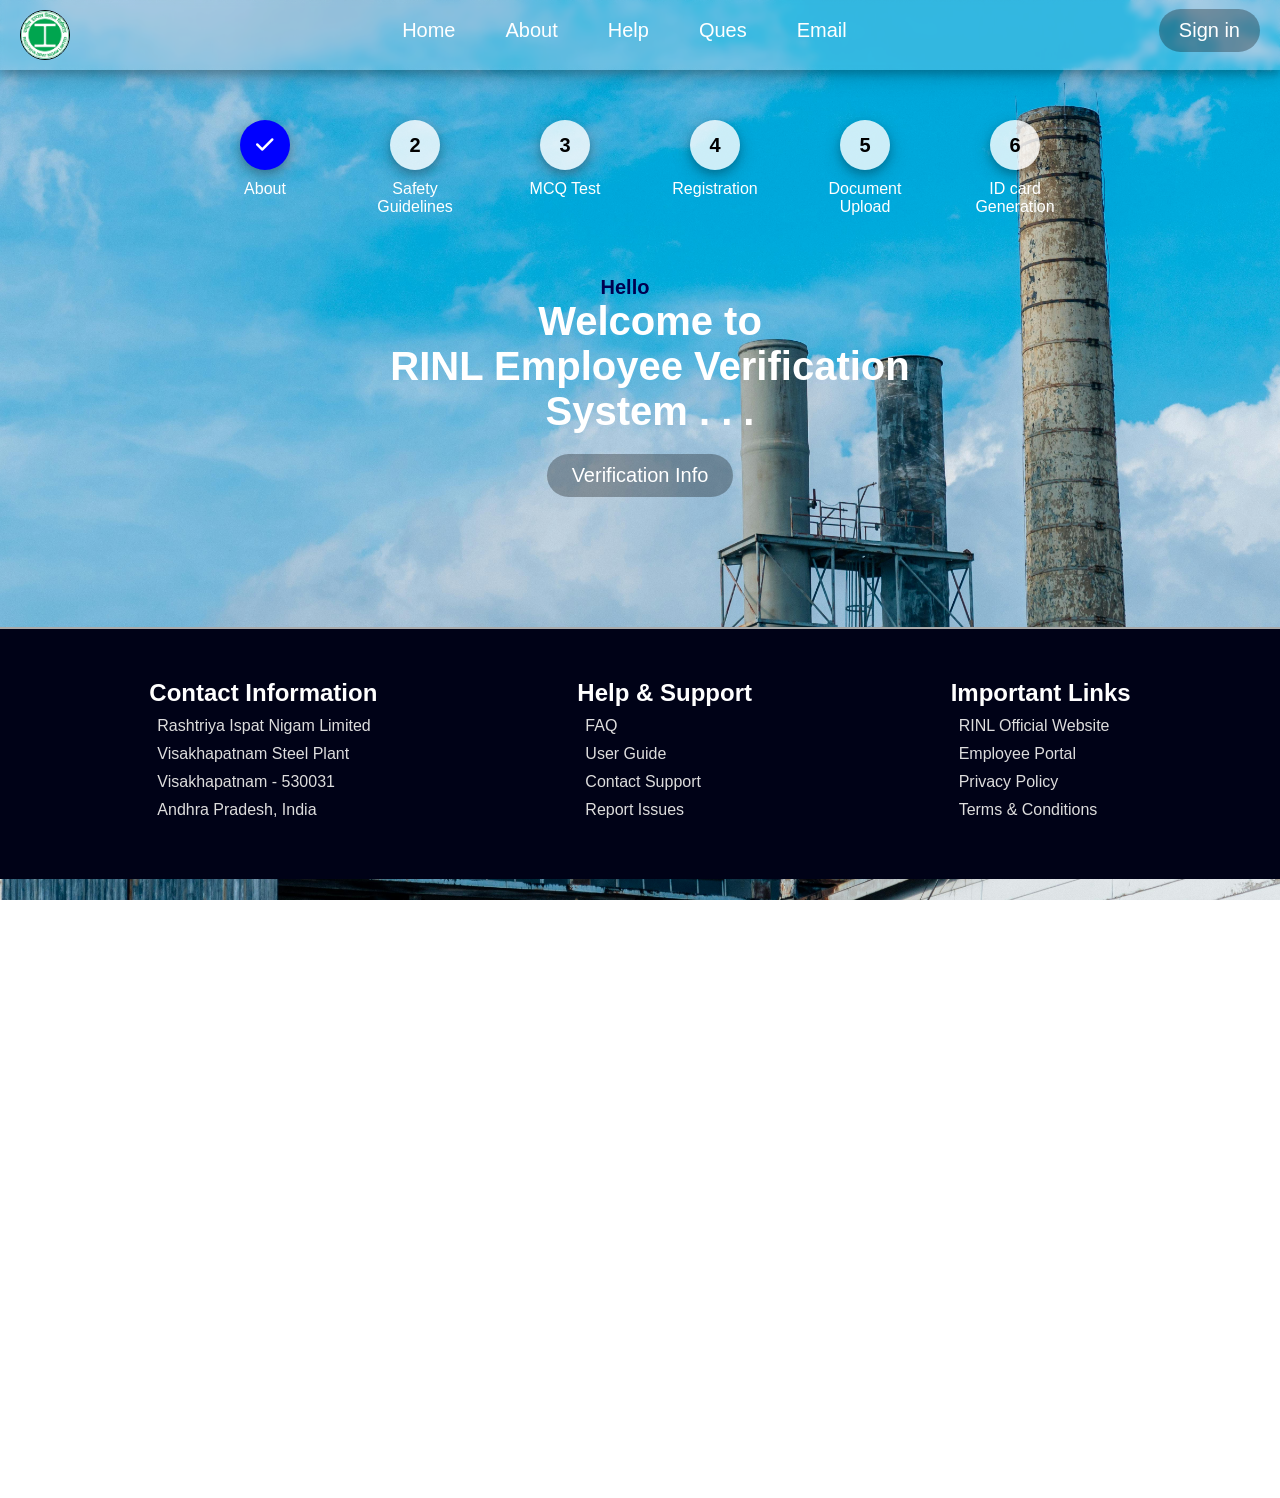
<file: index.html>
<!DOCTYPE html>
<html lang="en">
<head>
    <meta charset="UTF-8">
    <meta name="viewport" content="width=device-width, initial-scale=1.0">
    <title>Document</title>
    <link rel="stylesheet" href="sec1.css">
    <link rel="stylesheet" href="https://cdnjs.cloudflare.com/ajax/libs/font-awesome/6.7.2/css/all.min.css" integrity="sha512-Evv84Mr4kqVGRNSgIGL/F/aIDqQb7xQ2vcrdIwxfjThSH8CSR7PBEakCr51Ck+w+/U6swU2Im1vVX0SVk9ABhg==" crossorigin="anonymous" referrerpolicy="no-referrer" />
</head>
<body>
    
        <header>
            <div class="container_1">
                <div class="logo">
                    <img src="rinlproject.png" alt="">
                    <p> RINL Employee Verification Portal </p>
                </div>
                <div class="menu-button" onclick="togglemenu()">☰</div>
                <div class="sec" id="navlinks">
                    <a href="sec1.html">Home</a>
                    <a href="#">About</a>
                    <a href="#">Help</a>
                    <a href="#">Ques</a>
                    <a href="#">Email</a>
                </div>
                <div class="signin">
                    <button><a href="#">Sign in</a></button>
                </div>
            </div>

           </header>

            <section>
                <sec class="ball">
                    <sec1 class="ball1">
                        <div class="circle circle1"><i class="fa-solid fa-check"></i></div>
                        <p>About</p>
                    </sec1>
                    <sec2 class="ball1">
                        <div class="circle">2</div>
                        <p>Safety Guidelines</p>
                    </sec2>
                    <sec3 class="ball1">
                        <div class="circle">3</div>
                        <p>MCQ Test</p>
                    </sec3>
                    <sec4 class="ball1">
                        <div class="circle">4</div>
                        <p>Registration</p>
                    </sec4>
                    <sec5 class="ball1">
                        <div class="circle">5</div>
                        <p>Document Upload</p>
                    </sec5>
                    <sec6 class="ball1">
                        <div class="circle">6</div>
                        <p>ID card Generation</p>
                    </sec6>
                </sec>
                <p class="keyword"> Hello </p>
                <h2 class="main-heading">Welcome to <br> RINL Employee Verification <br> System . . .</h2>
                <button class="showbtn" id="showBtn" onclick="showWhiteBox()">Verification Info</button>

                <div class="white-box">
                    
                    <div class="heading">
                        <p> Welcome to RINL Employee Verification System </p>
                    </div>
                    
                    
                    <div class="sec1">
                        <div class="secc1">
                            <h2>Purpose of Verification</h2>
                            <p>This verification system ensures that all new trainees and employees at RINL meet the necessary <br> requirements and have provided authentic documentation before gaining access to our facilities in <br> Visakhapatnam Steel Plant</p>
                            <h2> Verification Process Steps </h2>
                            <ol>
                                <li>Review the safety guidelines for the RINL STEEL PLANT</li>
                                <li>Pass a short MCQ test to confirm ur understanding</li>
                                <li>Fill in ur personal details accurately</li>
                                <li>Upload all verified documents for veriication</li>
                                <li>Generate your temporary ID card upon succesful verfication</li>
                            </ol>
                        </div>
                        <div class="secc2">
                            <img src="LMB_DRI_7642.jpg" alt="">
                        </div>
                    </div>
                    <div class="sec2">
                        <div class="secc1">
                            <h2>Document Requirements</h2>
                            <ul>
                                <li>Aadhar Card (PDF or JPEG format, max 2MB)</li>
                                <li>PAN Card (PDF or JPEG format, max 2MB)</li>
                                <li>Resume (PDF format, max 5MB)</li>
                                <li>Education Certificates (PDF format, multiple files allowed, max 10MB total)</li>
                                <li>Recent passport-sized photograph (JPEG format, max 1MB)</li>
                            </ul>
                        </div>
                        <div class="secc2">
                            <h2>Important notes</h2>
                            <ul>
                                <li>All fields in the form are mandatory</li>
                                <li>Ensure all documents are clearly legible</li>
                                <li>Your details will be verified against official records</li>
                                <li>The verification process takes 24-48 hours</li>
                                <li>For assistance, contact HR at 0891-2700000</li>
                            </ul>
                        </div>
                    </div>

                    <a href="sec2.html"><button> Proceed to Safety Guidelines </button></a>
                </div>
                
            </section>

            <footer class="rinl-footer">
                    <div class="footer-section">
                       <h2>Contact Information</h2>
                       <a href="#"> Rashtriya Ispat Nigam Limited</a>
                       <a href="#"> Visakhapatnam Steel Plant</a>
                       <a href="#"> Visakhapatnam - 530031</a>
                       <a href="#"> Andhra Pradesh, India</a>
                    </div>

                    <div class="footer-section">
                       <h2> Help & Support</h2>
                       <a href="#"> FAQ </a>
                       <a href="#"> User Guide</a>
                       <a href="#"> Contact Support </a>
                       <a href="#"> Report Issues</a>
                    </div>

                    <div class="footer-section">
                       <h2> Important Links </h2>
                       <a href="#"> RINL Official Website </a>
                       <a href="#"> Employee Portal </a>
                       <a href="#"> Privacy Policy </a>
                       <a href="#"> Terms & Conditions</a>
                    </div>
            </footer>

    

    <script src="sec1.js" ></script>
</body>
</html>
</file>
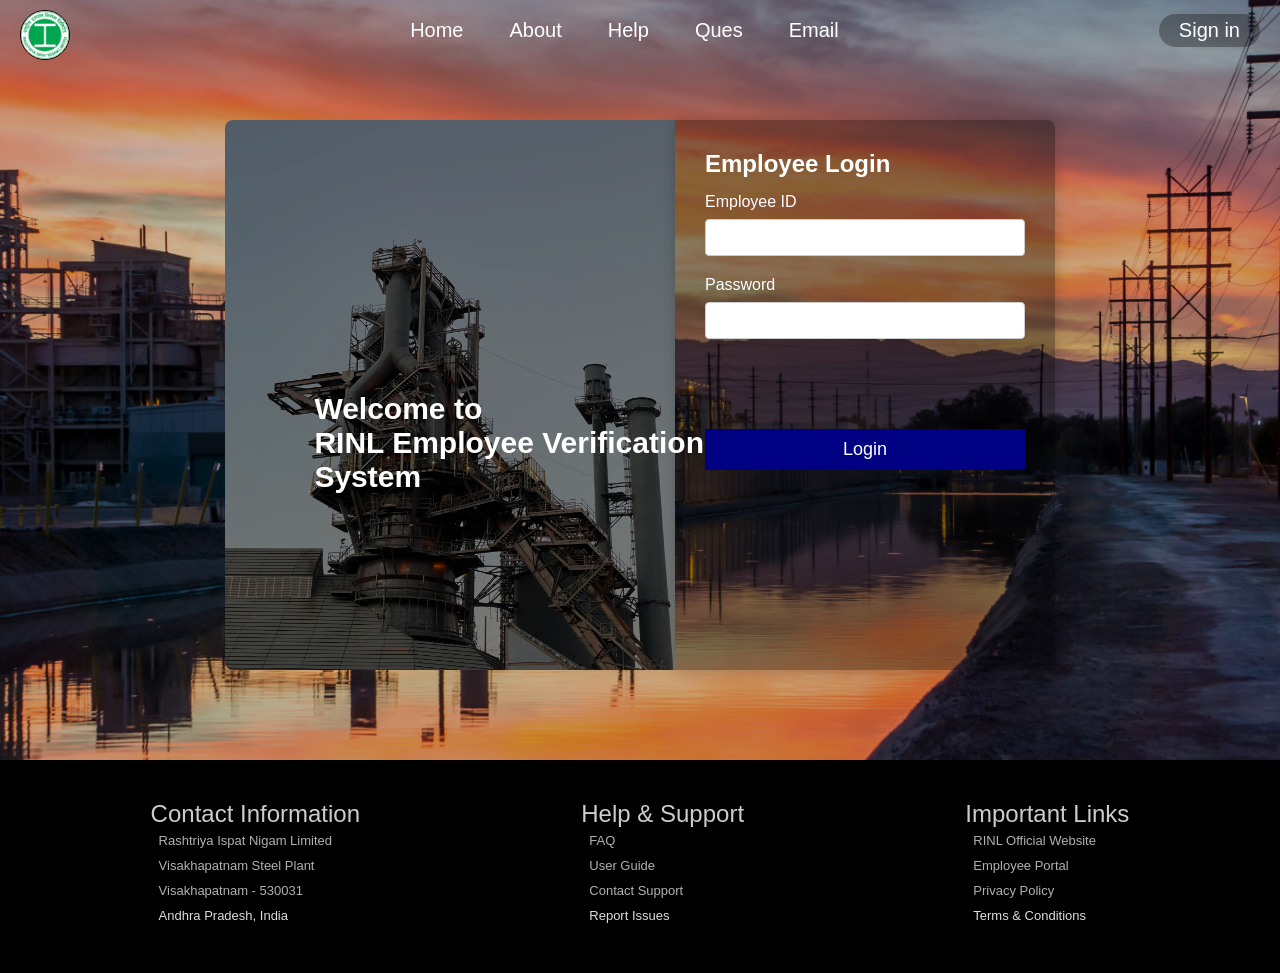
<file: login2.html>
<!DOCTYPE html>
<html lang="en">
<head>
    <meta charset="UTF-8">
    <meta name="viewport" content="width=device-width, initial-scale=1.0">
    <title>Document</title>
    <link rel="stylesheet" href="login2.css">
    <link rel="stylesheet" href="https://cdnjs.cloudflare.com/ajax/libs/font-awesome/6.7.2/css/all.min.css" integrity="sha512-Evv84Mr4kqVGRNSgIGL/F/aIDqQb7xQ2vcrdIwxfjThSH8CSR7PBEakCr51Ck+w+/U6swU2Im1vVX0SVk9ABhg==" crossorigin="anonymous" referrerpolicy="no-referrer" />
</head>
<body>
    <div class="overlay"></div>
    
        <header>
            <div class="container_1">
                <div class="logo">
                    <img src="rinlproject.png" alt="">
                    <p> RINL Employee Verification Portal </p>
                </div>
                <div class="menu-button" onclick="togglemenu()">☰</div>
                <div class="sec" id="navlinks">
                    <a href="#">Home</a>
                    <a href="#">About</a>
                    <a href="#">Help</a>
                    <a href="#">Ques</a>
                    <a href="#">Email</a>
                </div>
                <div class="signin">
                    <button><a href="#">Sign in</a></button>
                </div>
            </div>

           </header>

            <section>
                
                <div class="white-box">
                        <p class="hello"> Welcome to <br> RINL Employee Verification <br> System </p>
                    <div class="heading">
                        <img src="pexels-israel-elizondo-fotografia-1755199571-28843333.jpg" alt="">
                        
                        <div class="login-container">
                            <h2>Employee Login</h2>
                            <form id="loginForm">
                               <label for="empId">Employee ID</label>
                               <input type="text" id="username" name="username" required>

                               <label for="password">Password</label>
                               <input type="password" id="password" name="password" required>
                               
                               <p class="error" id="error-msg">Incorrect password!</p>

                               <button class="login">Login</button>

                            </form>
                        </div>
                    </div>
                    
                    
                </div>
                
            </section>

            <footer class="rinl-footer">
                    <div class="footer-section">
                       <h2>Contact Information</h2>
                       <a href="#"> Rashtriya Ispat Nigam Limited</a>
                       <a href="#"> Visakhapatnam Steel Plant</a>
                       <a href="#"> Visakhapatnam - 530031</a>
                       <a href="#"> Andhra Pradesh, India</a>
                    </div>

                    <div class="footer-section">
                       <h2> Help & Support</h2>
                       <a href="#"> FAQ </a>
                       <a href="#"> User Guide</a>
                       <a href="#"> Contact Support </a>
                       <a href="#"> Report Issues</a>
                    </div>

                    <div class="footer-section">
                       <h2> Important Links </h2>
                       <a href="#"> RINL Official Website </a>
                       <a href="#"> Employee Portal </a>
                       <a href="#"> Privacy Policy </a>
                       <a href="#"> Terms & Conditions</a>
                    </div>
            </footer> 
<!-- <script>
    document.getElementById("adminLoginForm").addEventListener("submit", async function(e) {
    e.preventDefault();
    const username = this.username.value;
    const password = this.password.value;

    const res = await fetch("http://127.0.0.1:4000/admin/login", {
        method: "POST",
        headers: { "Content-Type": "application/json" },
        body: JSON.stringify({ username, password })
    });

    const result = await res.json();
    alert(result.message || result.error);

    if (res.ok) {
        window.location.href = "dashboard.html";
    }
});

</script> -->
    <script src="login2.js" ></script>

</body>
</html>
</file>
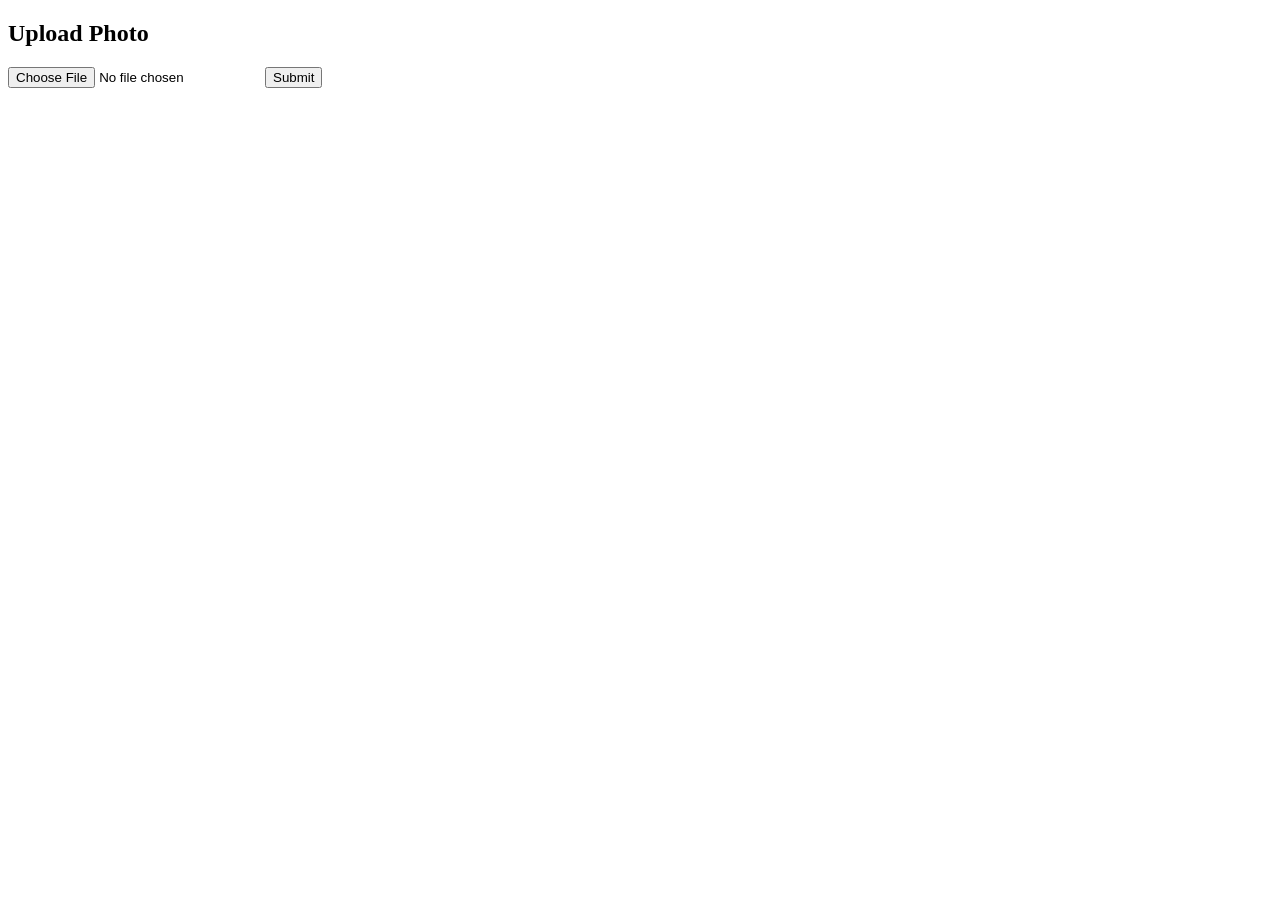
<file: pracc.html>
<!DOCTYPE html>
<html>
<head>
  <title>Upload Photo</title>
</head>
<body>
  <h2>Upload Photo</h2>
  <input type="file" id="photoInput" accept="image/*">
  <button onclick="savePhoto()">Submit</button>

  <script>
    function savePhoto() {
      const input = document.getElementById('photoInput');
      const file = input.files[0];

      if (!file) {
        alert("Please select a photo.");
        return;
      }

      const reader = new FileReader();

      reader.onload = function (e) {
        const base64Image = e.target.result;
        localStorage.setItem("uploadedPhoto", base64Image);
        window.location.href = "pracc2.html";
      };

      reader.readAsDataURL(file); // Convert to Base64
    }
  </script>
</body>
</html>
</file>
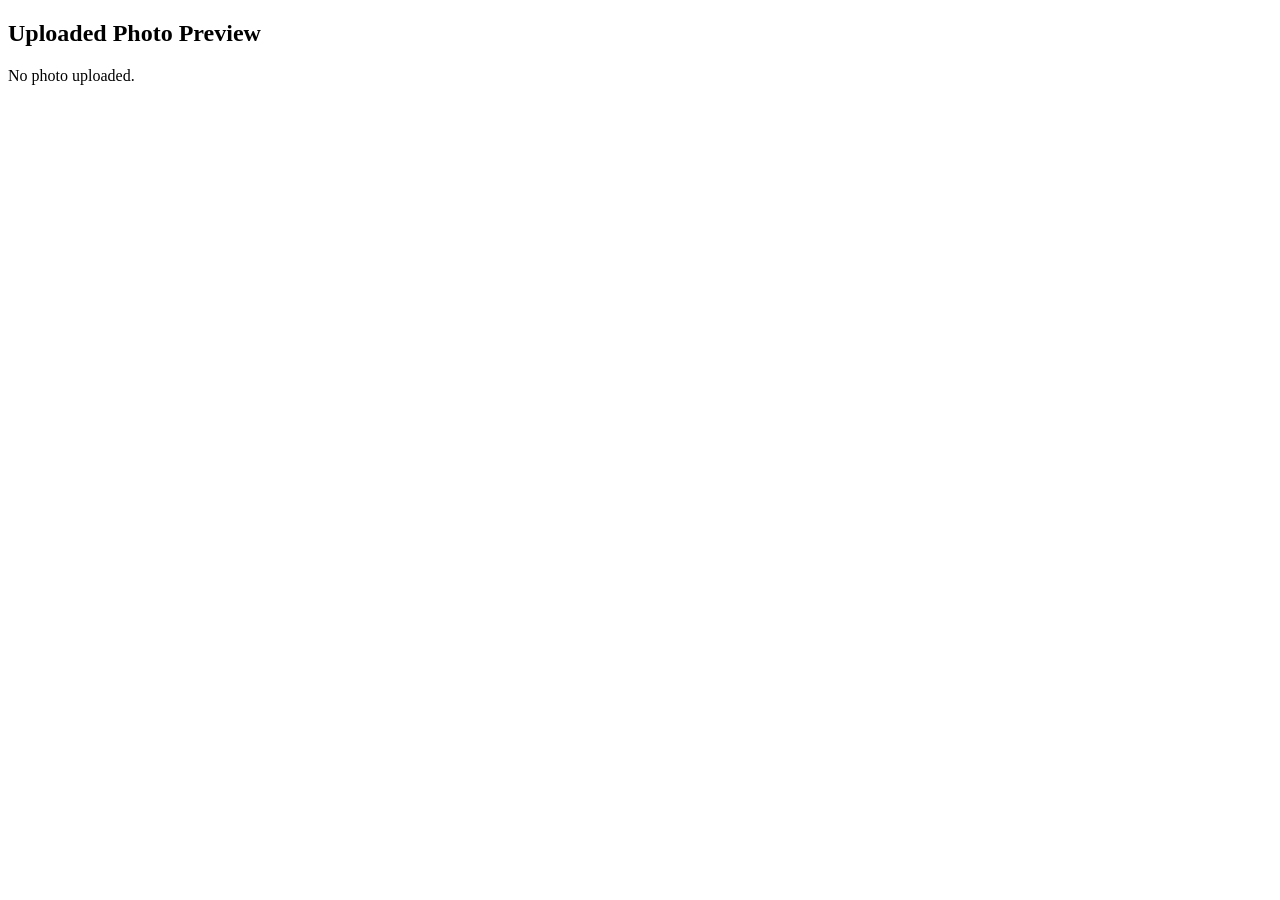
<file: pracc2.html>
<!DOCTYPE html>
<html>
<head>
  <title>Uploaded Photo</title>
</head>
<body>
  <h2>Uploaded Photo Preview</h2>
  <div id="photoContainer">
    <img id="photo" alt="Uploaded Photo" style="max-width: 100%; height: auto;">
  </div>

  <script>
    const imageData = localStorage.getItem("uploadedPhoto");

    if (imageData) {
      document.getElementById("photo").src = imageData;
    } else {
      document.getElementById("photoContainer").innerHTML = "<p>No photo uploaded.</p>";
    }
  </script>
</body>
</html>
</file>
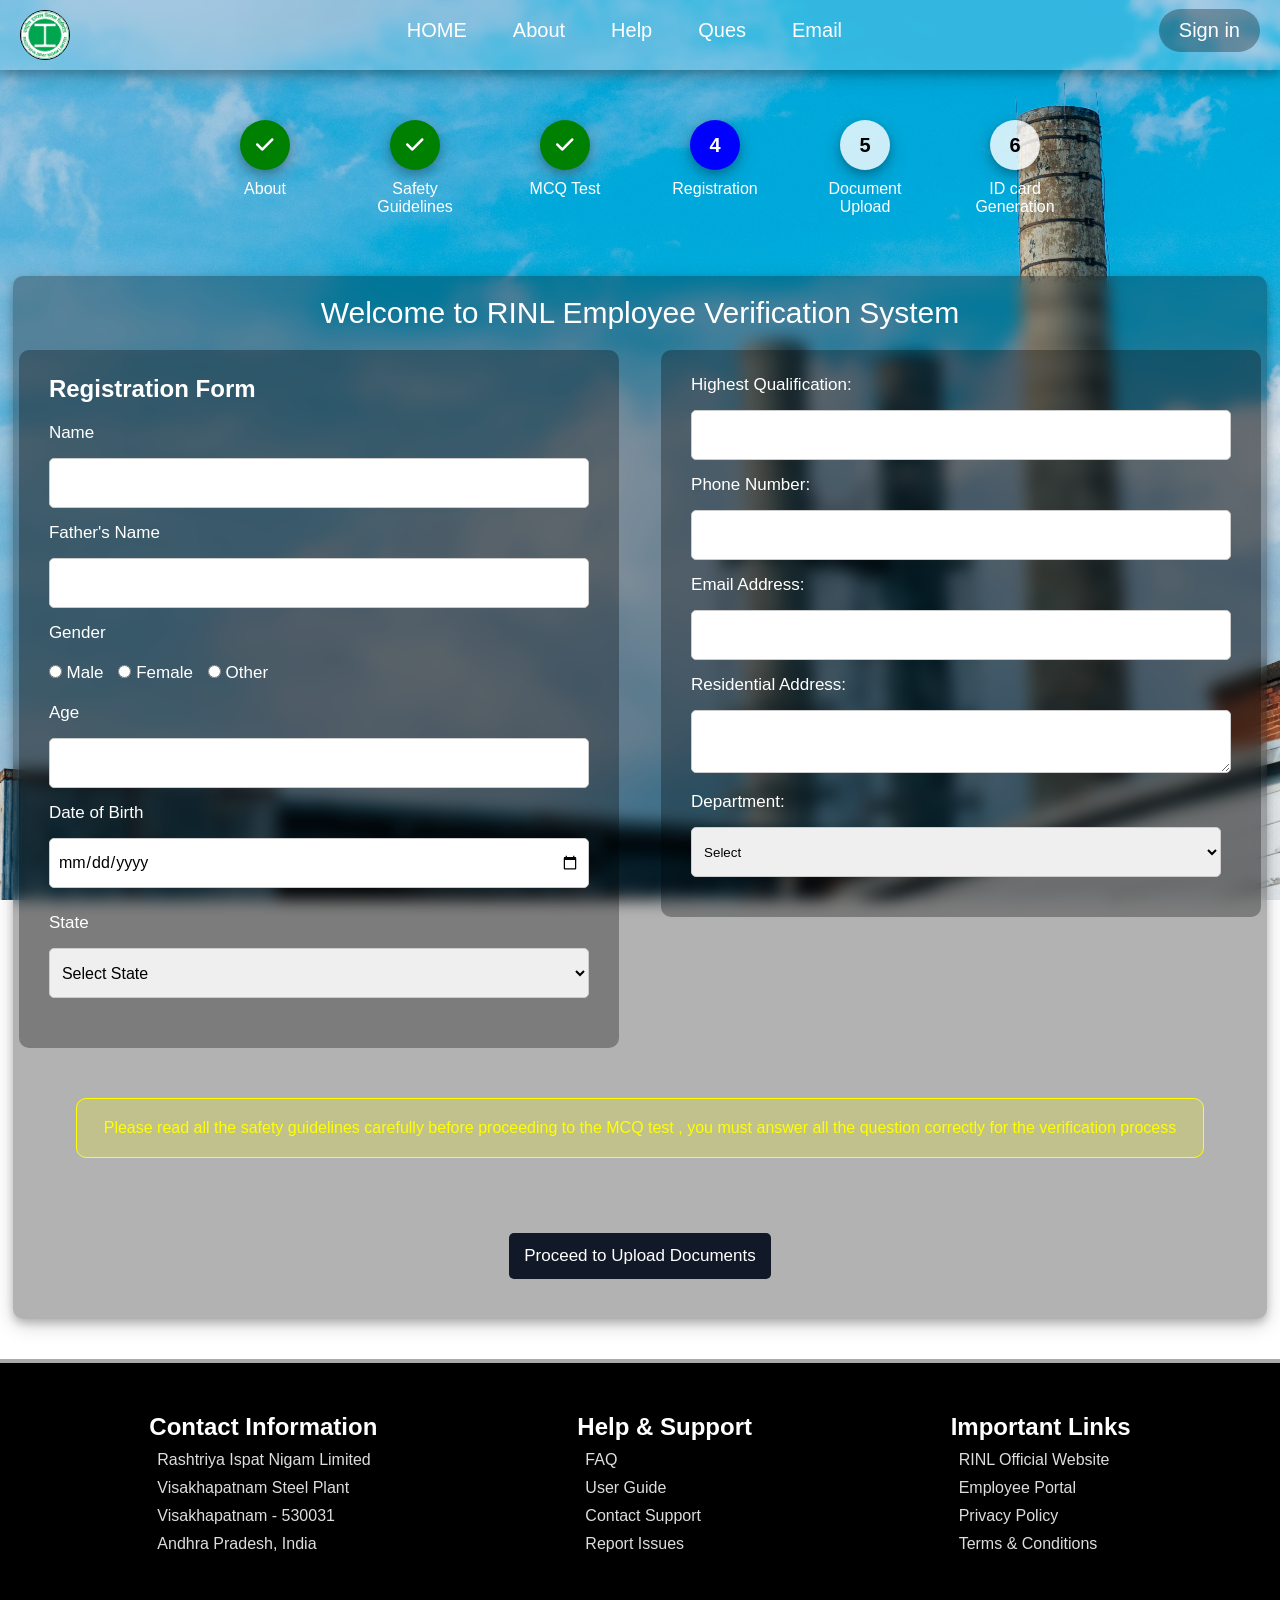
<file: sce4.html>
<!DOCTYPE html>
<html lang="en">
<head>
    <meta charset="UTF-8">
    <meta name="viewport" content="width=device-width, initial-scale=1.0">
    <title>Document</title>
    <link rel="stylesheet" href="sce4.css">
    <link rel="stylesheet" href="https://cdnjs.cloudflare.com/ajax/libs/font-awesome/6.7.2/css/all.min.css" integrity="sha512-Evv84Mr4kqVGRNSgIGL/F/aIDqQb7xQ2vcrdIwxfjThSH8CSR7PBEakCr51Ck+w+/U6swU2Im1vVX0SVk9ABhg==" crossorigin="anonymous" referrerpolicy="no-referrer" />
</head>
<body>
    <header>
        <div class="container_1">
            <div class="logo">
                <img src="rinlproject.png" alt="">
                <p> RINL Employee Verification Portal </p>
            </div>
            <div class="menu-button" onclick="togglemenu()">☰</div>
            <div class="sec" id="navlinks">
                <a href="sec1.html">HOME</a>
                <a href="#">About</a>
                <a href="#">Help</a>
                <a href="#">Ques</a>
                <a href="#">Email</a>
            </div>
            <div class="signin">
                    <button><a href="#">Sign in</a></button>
            </div>
        </div>
    </header>

    <section>
        <sec class="ball">
                    <sec1 class="ball1">
                        <div class="circle c1"><i class="fa-solid fa-check"></i></div>
                        <p>About</p>
                    </sec1>
                    <sec2 class="ball1">
                        <div class="circle c2"><i class="fa-solid fa-check"></i></div>
                        <p>Safety Guidelines</p>
                    </sec2>
                    <sec3 class="ball1">
                        <div class="circle c3"><i class="fa-solid fa-check"></i></div>
                        <p>MCQ Test</p>
                    </sec3>
                    <sec4 class="ball1">
                        <div class="circle c4">4</div>
                        <p>Registration</p>
                    </sec4>
                    <sec5 class="ball1">
                        <div class="circle">5</div>
                        <p>Document Upload</p>
                    </sec5>
                    <sec6 class="ball1">
                        <div class="circle">6</div>
                        <p>ID card Generation</p>
                    </sec6>
                </sec>

        <div class="white-box">
            
            <div class="heading">
                <p> Welcome to RINL Employee Verification System </p>
            </div>
              
            <div class="main">
                <div class="sec1">
                    <div class="form-container">
                          <h2>Registration Form</h2>
        
                                <form>
                                    <div class="form-group">
                                        <label for="name">Name</label>
                                        <input type="text" id="name" name="name">
                                    </div>

                                    <div class="form-group">
                                        <label for="father-name">Father's Name</label>
                                        <input type="text" id="father-name" name="father-name">
                                    </div>

                                    <div class="form-group">
                                        <label>Gender</label>
                                        <div class="gender-options">
                                        <label><input type="radio" name="gender" value="male"> Male</label>
                                        <label><input type="radio" name="gender" value="female"> Female</label>
                                        <label><input type="radio" name="gender" value="other"> Other</label>
                                        </div>
                                    </div>

                                    <div class="form-group">
                                        <label for="age">Age</label>
                                        <input type="number" id="age" name="age">
                                    </div>

                                    <div class="form-group">
                                        <label for="dob">Date of Birth</label>
                                        <input type="date" class="dob" id="dob" name="dob">
                                    </div>

                                    <div class="form-group">
                                        <label for="state">State</label>
                                        <select id="state" class="state" name="state">
                                        <option value="">Select State</option>
                                        <option value="Andhra Pradesh">Andhra Pradesh</option>
                                        <option value="Karnataka">Karnataka</option>
                                        <option value="Tamil Nadu">Tamil Nadu</option>
                                        <option value="Maharashtra">Maharashtra</option>
                                        <option value="Delhi">Delhi</option>
                                        </select>
                                    </div>
                                </form>
                    </div>
                </div>
                <div class="sec2">
                        <div class="form-container">
                           
                            <form>
                                <div class="form-row">
                                    <label for="qualification">Highest Qualification:</label>
                                    <input type="text" id="qualification" name="qualification">
                                </div>

                                <div class="form-row">
                                    <label for="phone">Phone Number:</label>
                                    <input type="tel" id="phone" name="phone">
                                </div>

                                <div class="form-row">
                                    <label for="email">Email Address:</label>
                                    <input type="email" id="email" name="email">
                                </div>

                                <div class="form-row">
                                    <label for="address">Residential Address:</label>
                                    <textarea id="address" name="address" rows="3"></textarea>
                                </div>

                                <div class="form-row dept ">
                                    <label for="department">Department:</label>
                                    <select id="department" name="department">
                                    <option value="">Select</option>
                                    <option value="CSE">Computer Science</option>
                                    <option value="ECE">Electronics</option>
                                    <option value="ME">Mechanical</option>
                                    <option value="CE">Civil</option>
                                    </select>
                                </div>
                            </form>
                        </div>
                </div>
            </div>

            <div class="foot"> Please read all the safety guidelines carefully before proceeding to the MCQ test , you must answer all the question correctly for the verification process </div>

            <a href="#" id="proceedBtn"><button type="button">Proceed to Upload Documents</button></a>

            

        </div>
        
    </section>

           <footer class="rinl-footer">
                    <div class="footer-section">
                       <h2>Contact Information</h2>
                       <a href="#"> Rashtriya Ispat Nigam Limited</a>
                       <a href="#"> Visakhapatnam Steel Plant</a>
                       <a href="#"> Visakhapatnam - 530031</a>
                       <a href="#"> Andhra Pradesh, India</a>
                    </div>

                    <div class="footer-section">
                       <h2> Help & Support</h2>
                       <a href="#"> FAQ </a>
                       <a href="#"> User Guide</a>
                       <a href="#"> Contact Support </a>
                       <a href="#"> Report Issues</a>
                    </div>

                    <div class="footer-section">
                       <h2> Important Links </h2>
                       <a href="#"> RINL Official Website </a>
                       <a href="#"> Employee Portal </a>
                       <a href="#"> Privacy Policy </a>
                       <a href="#"> Terms & Conditions</a>
                    </div>
            </footer>
    <script src="sec4.js"></script>
</body>
</html>
</file>
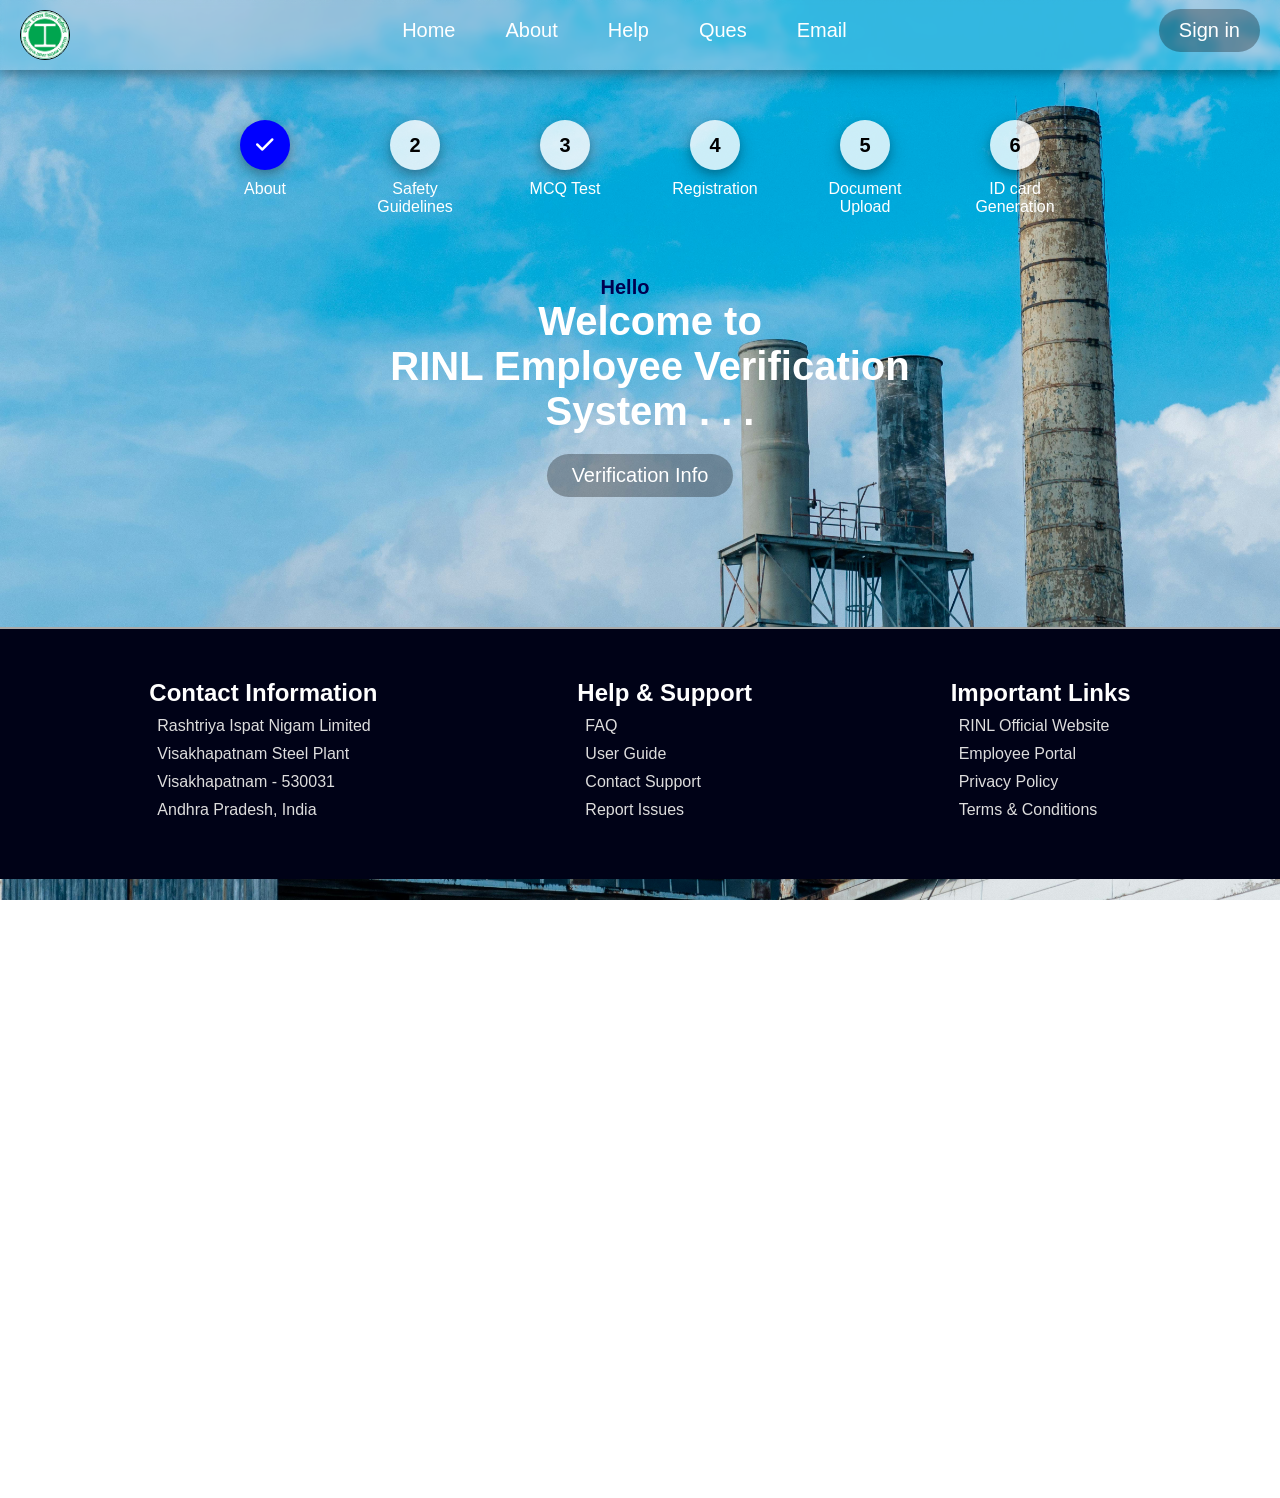
<file: sec1.html>
<!DOCTYPE html>
<html lang="en">
<head>
    <meta charset="UTF-8">
    <meta name="viewport" content="width=device-width, initial-scale=1.0">
    <title>Document</title>
    <link rel="stylesheet" href="sec1.css">
    <link rel="stylesheet" href="https://cdnjs.cloudflare.com/ajax/libs/font-awesome/6.7.2/css/all.min.css" integrity="sha512-Evv84Mr4kqVGRNSgIGL/F/aIDqQb7xQ2vcrdIwxfjThSH8CSR7PBEakCr51Ck+w+/U6swU2Im1vVX0SVk9ABhg==" crossorigin="anonymous" referrerpolicy="no-referrer" />
</head>
<body>
    
        <header>
            <div class="container_1">
                <div class="logo">
                    <img src="rinlproject.png" alt="">
                    <p> RINL Employee Verification Portal </p>
                </div>
                <div class="menu-button" onclick="togglemenu()">☰</div>
                <div class="sec" id="navlinks">
                    <a href="sec1.html">Home</a>
                    <a href="#">About</a>
                    <a href="#">Help</a>
                    <a href="#">Ques</a>
                    <a href="#">Email</a>
                </div>
                <div class="signin">
                    <button><a href="#">Sign in</a></button>
                </div>
            </div>

           </header>

            <section>
                <sec class="ball">
                    <sec1 class="ball1">
                        <div class="circle circle1"><i class="fa-solid fa-check"></i></div>
                        <p>About</p>
                    </sec1>
                    <sec2 class="ball1">
                        <div class="circle">2</div>
                        <p>Safety Guidelines</p>
                    </sec2>
                    <sec3 class="ball1">
                        <div class="circle">3</div>
                        <p>MCQ Test</p>
                    </sec3>
                    <sec4 class="ball1">
                        <div class="circle">4</div>
                        <p>Registration</p>
                    </sec4>
                    <sec5 class="ball1">
                        <div class="circle">5</div>
                        <p>Document Upload</p>
                    </sec5>
                    <sec6 class="ball1">
                        <div class="circle">6</div>
                        <p>ID card Generation</p>
                    </sec6>
                </sec>
                <p class="keyword"> Hello </p>
                <h2 class="main-heading">Welcome to <br> RINL Employee Verification <br> System . . .</h2>
                <button class="showbtn" id="showBtn" onclick="showWhiteBox()">Verification Info</button>

                <div class="white-box">
                    
                    <div class="heading">
                        <p> Welcome to RINL Employee Verification System </p>
                    </div>
                    
                    
                    <div class="sec1">
                        <div class="secc1">
                            <h2>Purpose of Verification</h2>
                            <p>This verification system ensures that all new trainees and employees at RINL meet the necessary <br> requirements and have provided authentic documentation before gaining access to our facilities in <br> Visakhapatnam Steel Plant</p>
                            <h2> Verification Process Steps </h2>
                            <ol>
                                <li>Review the safety guidelines for the RINL STEEL PLANT</li>
                                <li>Pass a short MCQ test to confirm ur understanding</li>
                                <li>Fill in ur personal details accurately</li>
                                <li>Upload all verified documents for veriication</li>
                                <li>Generate your temporary ID card upon succesful verfication</li>
                            </ol>
                        </div>
                        <div class="secc2">
                            <img src="LMB_DRI_7642.jpg" alt="">
                        </div>
                    </div>
                    <div class="sec2">
                        <div class="secc1">
                            <h2>Document Requirements</h2>
                            <ul>
                                <li>Aadhar Card (PDF or JPEG format, max 2MB)</li>
                                <li>PAN Card (PDF or JPEG format, max 2MB)</li>
                                <li>Resume (PDF format, max 5MB)</li>
                                <li>Education Certificates (PDF format, multiple files allowed, max 10MB total)</li>
                                <li>Recent passport-sized photograph (JPEG format, max 1MB)</li>
                            </ul>
                        </div>
                        <div class="secc2">
                            <h2>Important notes</h2>
                            <ul>
                                <li>All fields in the form are mandatory</li>
                                <li>Ensure all documents are clearly legible</li>
                                <li>Your details will be verified against official records</li>
                                <li>The verification process takes 24-48 hours</li>
                                <li>For assistance, contact HR at 0891-2700000</li>
                            </ul>
                        </div>
                    </div>

                    <a href="sec2.html"><button> Proceed to Safety Guidelines </button></a>
                </div>
                
            </section>

            <footer class="rinl-footer">
                    <div class="footer-section">
                       <h2>Contact Information</h2>
                       <a href="#"> Rashtriya Ispat Nigam Limited</a>
                       <a href="#"> Visakhapatnam Steel Plant</a>
                       <a href="#"> Visakhapatnam - 530031</a>
                       <a href="#"> Andhra Pradesh, India</a>
                    </div>

                    <div class="footer-section">
                       <h2> Help & Support</h2>
                       <a href="#"> FAQ </a>
                       <a href="#"> User Guide</a>
                       <a href="#"> Contact Support </a>
                       <a href="#"> Report Issues</a>
                    </div>

                    <div class="footer-section">
                       <h2> Important Links </h2>
                       <a href="#"> RINL Official Website </a>
                       <a href="#"> Employee Portal </a>
                       <a href="#"> Privacy Policy </a>
                       <a href="#"> Terms & Conditions</a>
                    </div>
            </footer>

    

    <script src="sec1.js" ></script>
</body>
</html>
</file>
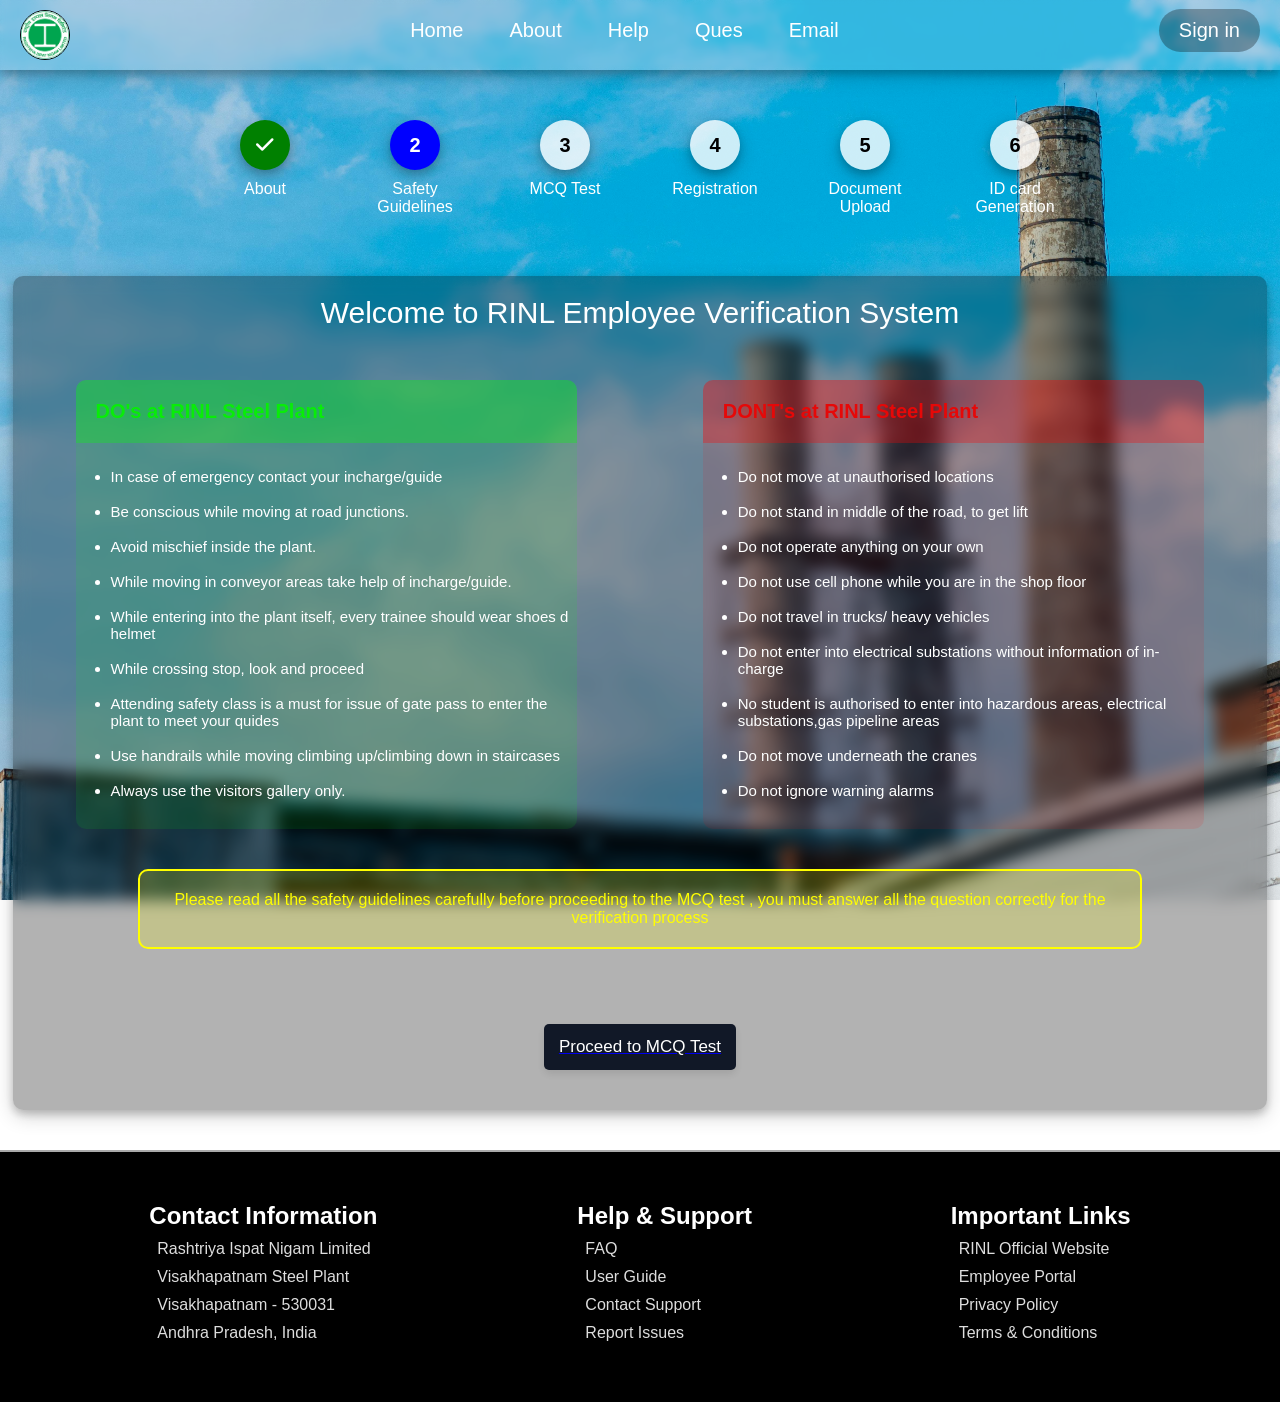
<file: sec2.html>
<!DOCTYPE html>
<html lang="en">
<head>
    <meta charset="UTF-8">
    <meta name="viewport" content="width=device-width, initial-scale=1.0">
    <title>Document</title>
    <link rel="stylesheet" href="sec2.css">
    <link rel="stylesheet" href="https://cdnjs.cloudflare.com/ajax/libs/font-awesome/6.7.2/css/all.min.css" integrity="sha512-Evv84Mr4kqVGRNSgIGL/F/aIDqQb7xQ2vcrdIwxfjThSH8CSR7PBEakCr51Ck+w+/U6swU2Im1vVX0SVk9ABhg==" crossorigin="anonymous" referrerpolicy="no-referrer" />
</head>
<body>
    <header>
        <div class="container_1">
            <div class="logo">
                <img src="rinlproject.png" alt="">
                <p> RINL Employee Verification Portal </p>
            </div>
            <div class="menu-button" onclick="togglemenu()">☰</div>
            <div class="sec" id="navlinks">
                <a href="sec1.html">Home</a>
                <a href="#">About</a>
                <a href="#">Help</a>
                <a href="#">Ques</a>
                <a href="#">Email</a>
            </div>
            <div class="signin">
                    <button><a href="#">Sign in</a></button>
            </div>
        </div>
    </header>

    <section>
        <sec class="ball">
            <sec1 class="ball1">
                <div class="circle circle1" ><i class="fa-solid fa-check"></i></div>
                <p>About</p>
            </sec1>
            <sec2 class="ball1">
                <div class="circle circle2">2</div>
                <p>Safety Guidelines</p>
            </sec2>
             <sec3 class="ball1">
                <div class="circle">3</div>
                <p>MCQ Test</p>
            </sec3>
             <sec4 class="ball1">
                <div class="circle">4</div>
                <p>Registration</p>
            </sec4>
             <sec5 class="ball1">
                <div class="circle">5</div>
                <p>Document Upload</p>
            </sec5>
             <sec6 class="ball1">
                <div class="circle">6</div>
                <p>ID card Generation</p>
            </sec6>
        </sec>

        <div class="white-box">
            
            <div class="heading">
                <p> Welcome to RINL Employee Verification System </p>
            </div>
              
            <div class="main2">
                <div class="sec1">
                   <p>DO's at RINL Steel Plant</p>
                   <ul>
                           <li> In case of emergency contact your incharge/guide</li>
                           <li> Be conscious while moving at road junctions. </li>
                           <li> Avoid mischief inside the plant. </li>
                           <li> While moving in conveyor areas take help of incharge/guide. </li>
                           <li> While entering into the plant itself, every trainee should wear shoes d helmet</li>
                           <li> While crossing stop, look and proceed</li>
                           <li> Attending safety class is a must for issue of gate pass to enter the plant to meet your quides </li>
                           <li> Use handrails while moving climbing up/climbing down in staircases </li>
                           <li> Always use the visitors gallery only.</li>
                    </ul>
                </div>

                <div class="sec2">
                    <p>DONT's at RINL Steel Plant</p>
                    <ul>
                        <li> Do not move at unauthorised locations</li>
                        <li> Do not stand in middle of the road, to get lift </li>
                        <li> Do not operate anything on your own </li>
                        <li> Do not use cell phone while you are in the shop floor </li>
                        <li> Do not travel in trucks/ heavy vehicles</li>
                        <li> Do not enter into electrical substations without information of in-charge</li>
                        <li> No student is authorised to enter into hazardous areas, electrical substations,gas pipeline areas </li>
                        <li> Do not move underneath the cranes</li>
                        <li> Do not ignore warning alarms</li>
                    </ul>
                </div>
            </div>

            <div class="foot"> Please read all the safety guidelines carefully before proceeding to the MCQ test , you must answer all the question correctly for the verification process </div>

            <a href="sec3.html"><button> Proceed to MCQ Test </button></a>
            

        </div>
        
    </section>

            <footer class="rinl-footer">
                    <div class="footer-section">
                       <h2>Contact Information</h2>
                       <a href="#"> Rashtriya Ispat Nigam Limited</a>
                       <a href="#"> Visakhapatnam Steel Plant</a>
                       <a href="#"> Visakhapatnam - 530031</a>
                       <a href="#"> Andhra Pradesh, India</a>
                    </div>

                    <div class="footer-section">
                       <h2> Help & Support</h2>
                       <a href="#"> FAQ </a>
                       <a href="#"> User Guide</a>
                       <a href="#"> Contact Support </a>
                       <a href="#"> Report Issues</a>
                    </div>

                    <div class="footer-section">
                       <h2> Important Links </h2>
                       <a href="#"> RINL Official Website </a>
                       <a href="#"> Employee Portal </a>
                       <a href="#"> Privacy Policy </a>
                       <a href="#"> Terms & Conditions</a>
                    </div>
            </footer>
    <script src="sec2.js" ></script>
</body>
</html>
</file>
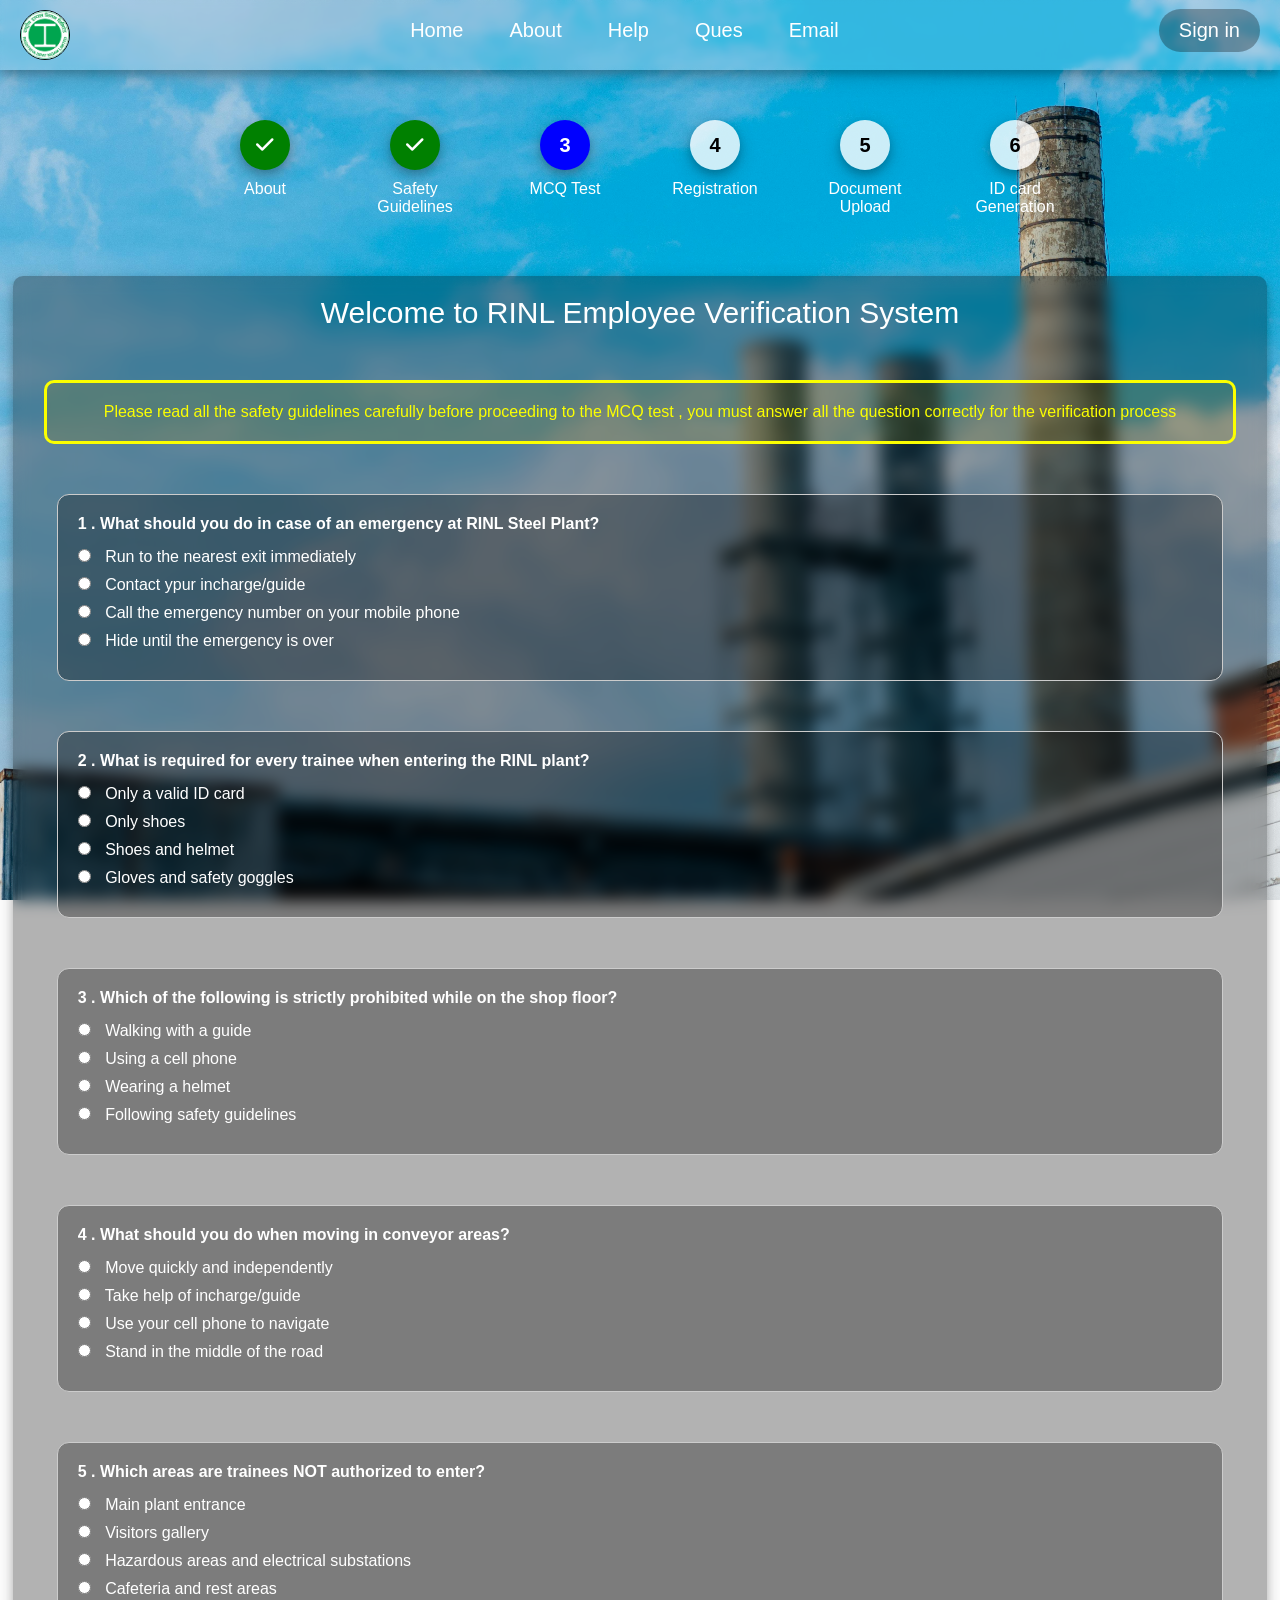
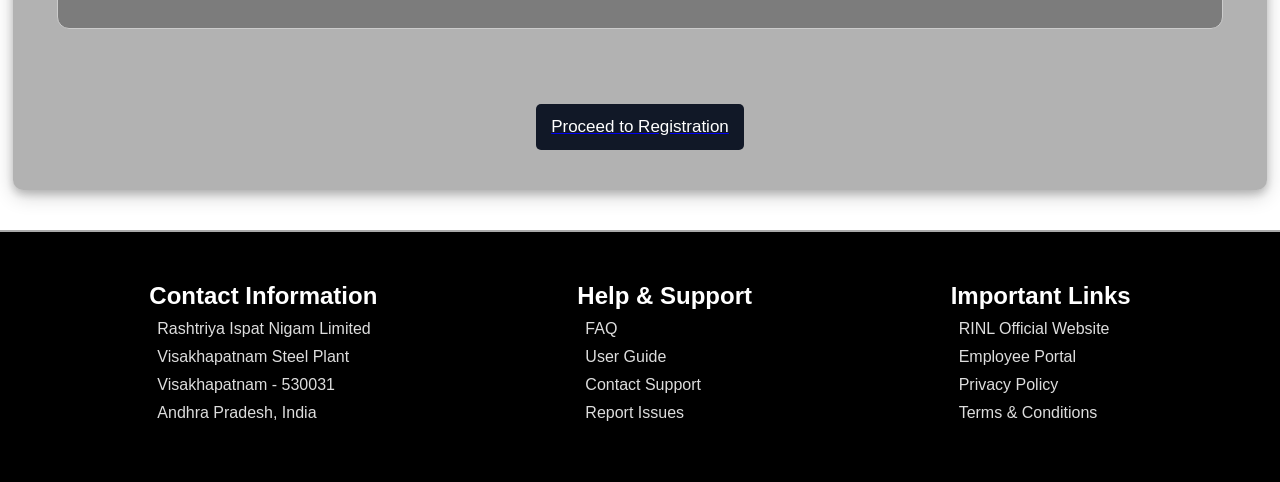
<file: sec3.html>
<!DOCTYPE html>
<html lang="en">
<head>
    <meta charset="UTF-8">
    <meta name="viewport" content="width=device-width, initial-scale=1.0">
    <title>Document</title>
    <link rel="stylesheet" href="sec3.css">
    <link rel="stylesheet" href="https://cdnjs.cloudflare.com/ajax/libs/font-awesome/6.7.2/css/all.min.css" integrity="sha512-Evv84Mr4kqVGRNSgIGL/F/aIDqQb7xQ2vcrdIwxfjThSH8CSR7PBEakCr51Ck+w+/U6swU2Im1vVX0SVk9ABhg==" crossorigin="anonymous" referrerpolicy="no-referrer" />
</head>
<body>
    <header>
        <div class="container_1">
            <div class="logo">
                <img src="rinlproject.png" alt="">
                <p> RINL Employee Verification Portal </p>
            </div>
            <div class="menu-button" onclick="togglemenu()">☰</div>
            <div class="sec" id="navlinks">
                <a href="sec1.html">Home</a>
                <a href="#">About</a>
                <a href="#">Help</a>
                <a href="#">Ques</a>
                <a href="#">Email</a>
            </div>
            <div class="signin">
                    <button><a href="#">Sign in</a></button>
            </div>
        </div>
    </header>

    <section>
        <sec class="ball">
                    <sec1 class="ball1">
                        <div class="circle circle1"><i class="fa-solid fa-check"></i></div>
                        <p>About</p>
                    </sec1>
                    <sec2 class="ball1">
                        <div class="circle circle2"><i class="fa-solid fa-check"></i></div>
                        <p>Safety Guidelines</p>
                    </sec2>
                    <sec3 class="ball1">
                        <div class="circle circle3">3</div>
                        <p>MCQ Test</p>
                    </sec3>
                    <sec4 class="ball1">
                        <div class="circle">4</div>
                        <p>Registration</p>
                    </sec4>
                    <sec5 class="ball1">
                        <div class="circle">5</div>
                        <p>Document Upload</p>
                    </sec5>
                    <sec6 class="ball1">
                        <div class="circle">6</div>
                        <p>ID card Generation</p>
                    </sec6>
                </sec>
        <div class="white-box">
            
            <div class="heading">
                <p> Welcome to RINL Employee Verification System </p>
            </div>
              
            

            <div class="foot"> Please read all the safety guidelines carefully before proceeding to the MCQ test , you must answer all the question correctly for the verification process </div>

            <div class="mcq-container">
               <div class="question">
                   1 . What should you do in case of an emergency at RINL Steel Plant?
               </div>
               <div class="option">
                    <label><input type="radio" name="q1"> Run to the nearest exit immediately</label>
               </div>
               <div class="option">
                    <label><input type="radio" name="q1"> Contact ypur incharge/guide</label>
               </div>
               <div class="option">
                    <label><input type="radio" name="q1"> Call the emergency number on your mobile phone</label>
                </div>
                <div class="option">
                     <label><input type="radio" name="q1"> Hide until the emergency is over</label>
                </div>
            </div>

            <div class="mcq-container">
               <div class="question">
                   2 . What is required for every trainee when entering the RINL plant?
               </div>
               <div class="option">
                    <label><input type="radio" name="q2"> Only a valid ID card</label>
               </div>
               <div class="option">
                    <label><input type="radio" name="q2"> Only shoes</label>
               </div>
               <div class="option">
                    <label><input type="radio" name="q2"> Shoes and helmet</label>
                </div>
                <div class="option">
                     <label><input type="radio" name="q2"> Gloves and safety goggles</label>
                </div>
            </div>

            <div class="mcq-container">
               <div class="question">
                   3 . Which of the following is strictly prohibited while on the shop floor?
               </div>
               <div class="option">
                    <label><input type="radio" name="q3"> Walking with a guide</label>
               </div>
               <div class="option">
                    <label><input type="radio" name="q3"> Using a cell phone</label>
               </div>
               <div class="option">
                    <label><input type="radio" name="q3"> Wearing a helmet</label>
                </div>
                <div class="option">
                     <label><input type="radio" name="q3"> Following safety guidelines</label>
                </div>
            </div>

            <div class="mcq-container">
               <div class="question">
                   4 . What should you do when moving in conveyor areas?
               </div>
               <div class="option">
                    <label><input type="radio" name="q4"> Move quickly and independently </label>
               </div>
               <div class="option">
                    <label><input type="radio" name="q4"> Take help of incharge/guide</label>
               </div>
               <div class="option">
                    <label><input type="radio" name="q4"> Use your cell phone to navigate</label>
                </div>
                <div class="option">
                     <label><input type="radio" name="q4"> Stand in the middle of the road</label>
                </div>
            </div>

            <div class="mcq-container">
               <div class="question">
                   5 . Which areas are trainees NOT authorized to enter?
               </div>
               <div class="option">
                    <label><input type="radio" name="q5"> Main plant entrance</label>
               </div>
               <div class="option">
                    <label><input type="radio" name="q5"> Visitors gallery</label>
               </div>
               <div class="option">
                    <label><input type="radio" name="q5"> Hazardous areas and electrical substations</label>
                </div>
                <div class="option">
                     <label><input type="radio" name="q5"> Cafeteria and rest areas</label>
                </div>
            </div>
            
            <a href="sce4.html"><button> Proceed to Registration </button></a>
            

        </div>
        
    </section>

           <footer class="rinl-footer">
                    <div class="footer-section">
                       <h2>Contact Information</h2>
                       <a href="#"> Rashtriya Ispat Nigam Limited</a>
                       <a href="#"> Visakhapatnam Steel Plant</a>
                       <a href="#"> Visakhapatnam - 530031</a>
                       <a href="#"> Andhra Pradesh, India</a>
                    </div>

                    <div class="footer-section">
                       <h2> Help & Support</h2>
                       <a href="#"> FAQ </a>
                       <a href="#"> User Guide</a>
                       <a href="#"> Contact Support </a>
                       <a href="#"> Report Issues</a>
                    </div>

                    <div class="footer-section">
                       <h2> Important Links </h2>
                       <a href="#"> RINL Official Website </a>
                       <a href="#"> Employee Portal </a>
                       <a href="#"> Privacy Policy </a>
                       <a href="#"> Terms & Conditions</a>
                    </div>
            </footer>
    <script src="sec3.js" ></script>
</body>
</html>
</file>
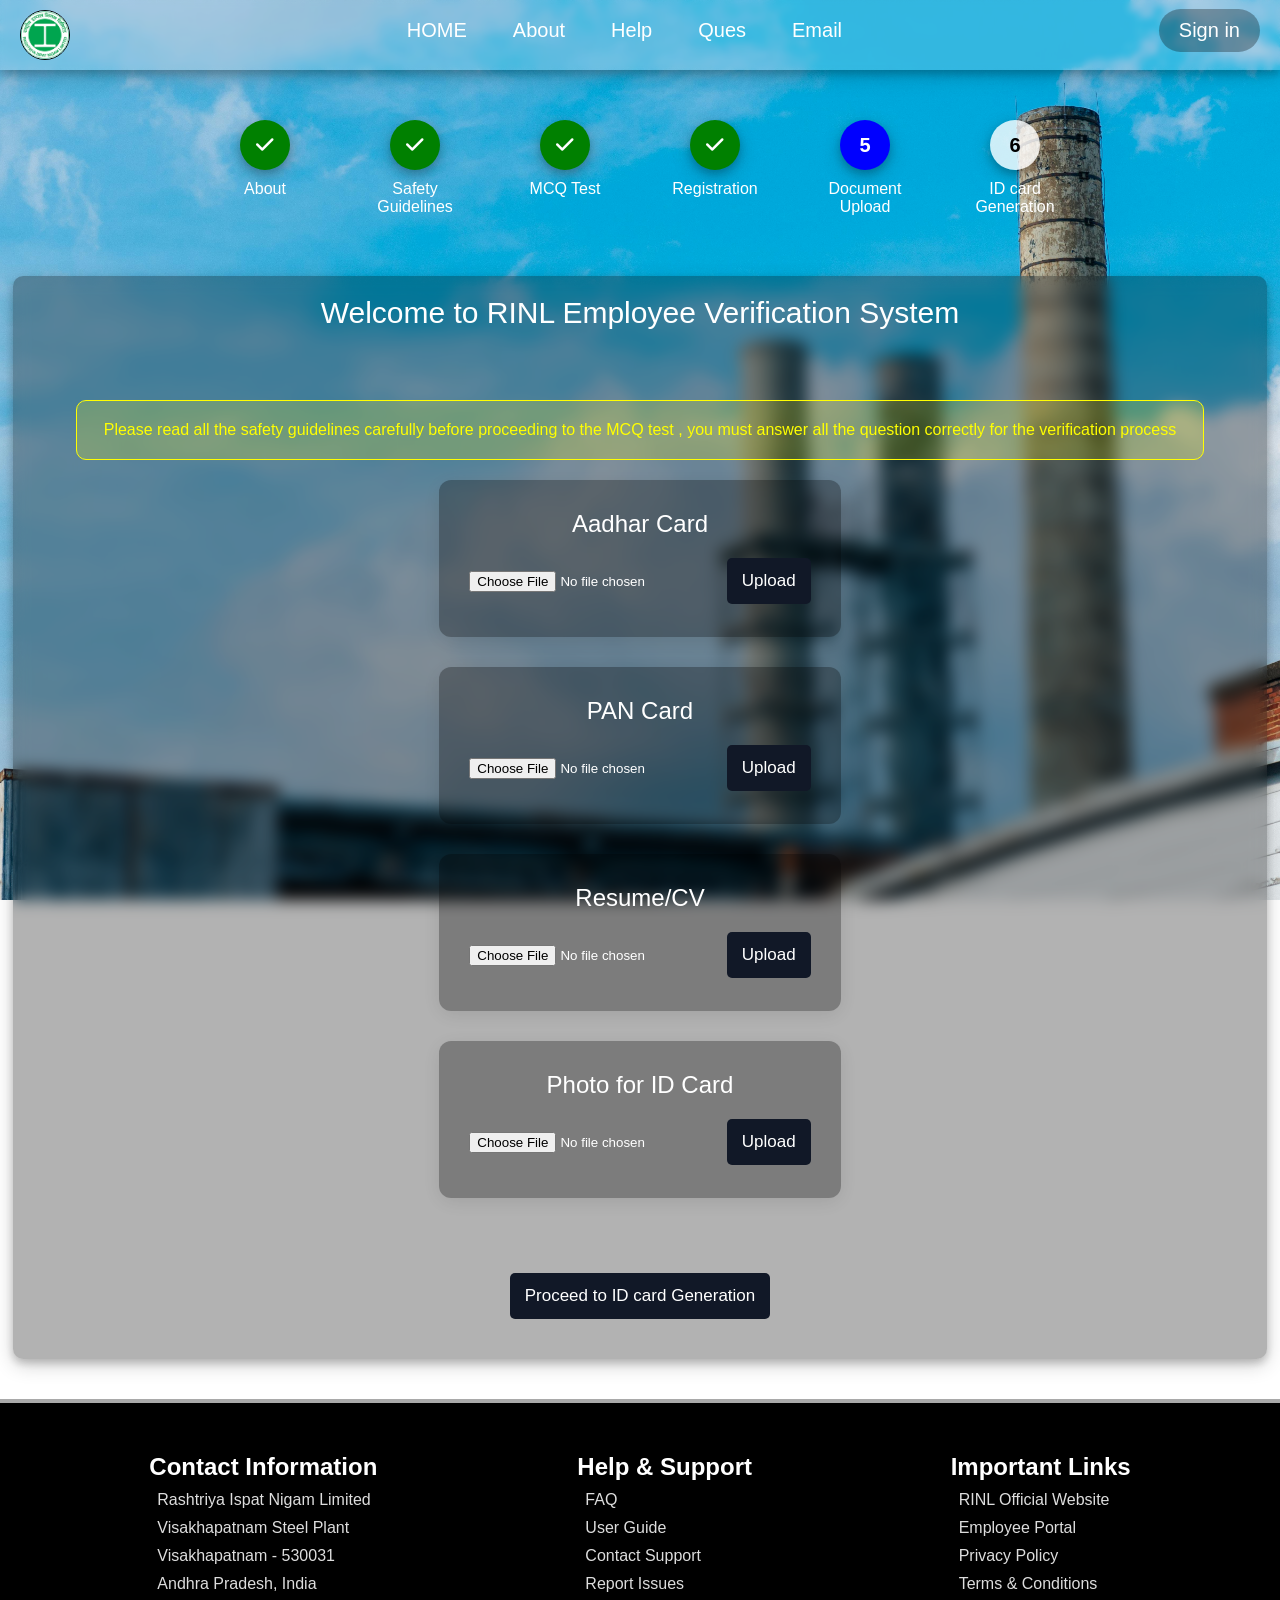
<file: sec5.html>
<!DOCTYPE html>
<html lang="en">
<head>
    <meta charset="UTF-8">
    <meta name="viewport" content="width=device-width, initial-scale=1.0">
    <title>Document</title>
    <link rel="stylesheet" href="sec5.css">
    <link rel="stylesheet" href="https://cdnjs.cloudflare.com/ajax/libs/font-awesome/6.7.2/css/all.min.css" integrity="sha512-Evv84Mr4kqVGRNSgIGL/F/aIDqQb7xQ2vcrdIwxfjThSH8CSR7PBEakCr51Ck+w+/U6swU2Im1vVX0SVk9ABhg==" crossorigin="anonymous" referrerpolicy="no-referrer" />
</head>
<body>
    <header>
        <div class="container_1">
            <div class="logo">
                <img src="rinlproject.png" alt="">
                <p> RINL Employee Verification Portal </p>
            </div>
            <div class="menu-button" onclick="togglemenu()">☰</div>
            <div class="sec" id="navlinks">
                <a href="sec1.html">HOME</a>
                <a href="#">About</a>
                <a href="#">Help</a>
                <a href="#">Ques</a>
                <a href="#">Email</a>
            </div>
            <div class="signin">
                    <button><a href="#">Sign in</a></button>
            </div>
        </div>
    </header>

    <section>
        <sec class="ball">
            <sec1 class="ball1">
                <div class="circle c1"><i class="fa-solid fa-check"></i></div>
                <p>About</p>
            </sec1>
            <sec2 class="ball1">
                <div class="circle c2"><i class="fa-solid fa-check"></i></div>
                <p>Safety Guidelines</p>
            </sec2>
             <sec3 class="ball1">
                <div class="circle c3"><i class="fa-solid fa-check"></i></div>
                <p>MCQ Test</p>
            </sec3>
             <sec4 class="ball1">
                <div class="circle c4"><i class="fa-solid fa-check"></i></div>
                <p>Registration</p>
            </sec4>
             <sec5 class="ball1">
                <div class="circle c5">5</div>
                <p>Document Upload</p>
            </sec5>
             <sec6 class="ball1">
                <div class="circle">6</div>
                <p>ID card Generation</p>
            </sec6>
        </sec>

        <div class="white-box">
            
            <div class="heading">
                <p> Welcome to RINL Employee Verification System </p>
            </div>
              
            <div class="foot"> Please read all the safety guidelines carefully before proceeding to the MCQ test , you must answer all the question correctly for the verification process </div>


            <div class="main">
                <div class="sec1">
                    <div class="upload-container">
                        <h2>Aadhar Card</h2>
                        <input type="file" id="aadharInput">
                        <button type="button" onclick="saveAadharFile()">Upload</button>
                    </div>
                    <div class="upload-container">
                        <h2>PAN Card</h2>
                        <form action="/upload" method="post" enctype="multipart/form-data">
                            <input type="file" name="file" required>
                            <button type="submit">Upload</button>
                        </form>
                    </div>
                    <div class="upload-container">
                        <h2>Resume/CV</h2>
                        <form action="/upload" method="post" enctype="multipart/form-data">
                            <input type="file" name="file" required>
                            <button type="submit">Upload</button>
                        </form>
                    </div>
                    <div class="upload-container">
                        <h2>Photo for ID Card</h2>
                        <input type="file" id="idCardInput">
                        <button type="button" onclick="storeFileData()">Upload</button>
                    </div>
                </div>
            </div>



            
            <a href="sec6.html"><button> Proceed to ID card Generation </button></a>
            

        </div>
        
    </section>
           <footer class="rinl-footer">
                    <div class="footer-section">
                       <h2>Contact Information</h2>
                       <a href="#"> Rashtriya Ispat Nigam Limited</a>
                       <a href="#"> Visakhapatnam Steel Plant</a>
                       <a href="#"> Visakhapatnam - 530031</a>
                       <a href="#"> Andhra Pradesh, India</a>
                    </div>

                    <div class="footer-section">
                       <h2> Help & Support</h2>
                       <a href="#"> FAQ </a>
                       <a href="#"> User Guide</a>
                       <a href="#"> Contact Support </a>
                       <a href="#"> Report Issues</a>
                    </div>

                    <div class="footer-section">
                       <h2> Important Links </h2>
                       <a href="#"> RINL Official Website </a>
                       <a href="#"> Employee Portal </a>
                       <a href="#"> Privacy Policy </a>
                       <a href="#"> Terms & Conditions</a>
                    </div>
            </footer>
    <script src="sec5.js"></script>
</body>
</html>
</file>
<file: sec1.css>
*{
    padding: 0;
    margin: 0;
    box-sizing: border-box;
    font-family: 'Lucida Sans', 'Lucida Sans Regular', 'Lucida Grande', 'Lucida Sans Unicode', Geneva, Verdana, sans-serif;
}
body{
    background-image: url("plant.jpg");
    background-size: cover;
    background-position: center center;
    background-attachment: fixed; 
    overflow-x: hidden;
    width: 100%;
    margin: 0;
    padding: 0;
    box-sizing: border-box;
    background-repeat: no-repeat;
    min-height: 100vh;
}

.keyword{
    color: rgb(0, 0, 80);
    font-weight: 700;
    font-size: 20px;
    text-align: center;
    margin-top: 50px;
    margin-right: 30px;
}

.showbtn{
    text-align: center;
    padding-top: 10px;
    padding-bottom: 10px;
    padding-left: 25px;
    border-radius: 35px;
    padding-right: 25px;
    font-size: 20px;
    font-weight: 400;
    display: block;
    margin: 0 auto;
    margin-top: 20px;
    border: none;
    background-color: rgba(0,0,0,0.3);
    cursor: pointer;
    color: white;
    transform: scale(1);
    transition: all 0.3s ease-in-out;
    
}

.showbtn:hover{
    transform: scale(1.1);
}


.main-heading{
    color: white;
    text-align: center;
    font-size: 40px;
    margin-top: px;
    margin-left: 20px;
}

@media(max-width: 768px){
    body{
        background-size: cover;
        background-position: center;
    }
}
header{
    width: 100%;
    height: 70px;
    color:  white;
    background-color: rgba(255, 255, 255, 0.2);
  backdrop-filter: blur(3px); 
  -webkit-backdrop-filter: blur(10px);
    box-shadow: 0 4px 8px 0 rgba(0, 0, 0, 0.2), 0 6px 20px 0 rgba(0, 0, 0, 0.19);
    
}



.container_1 .logo img{
    height: 50px;
    width: 50px;
    border-radius: 50%;
    margin-left: 20px;
    margin-top: 10px;
    margin-right: 20px;
    border: black 1px solid;
    align-items: center;
}

.container_1 .logo{
    font-family: 'Lucida Sans', 'Lucida Sans Regular', 'Lucida Grande', 'Lucida Sans Unicode', Geneva, Verdana, sans-serif;
    color:  white;
    font-size: 20px;
    font-weight: 500;
    display: flex;
   align-items: center;

}

.container_1 p{
    display: none;
}

.container_1 {
    display: flex;
    align-items: center;
    justify-content: space-between;   
}

.container_1 .menu-button {
    display: none;
    font-size: 20px;
    cursor: pointer;
}

.container_1 .sec {
    display: flex;
    gap: 20px;
}

.container_1 .signin{
    margin-right: 20px;

}

.container_1 .signin button{
    padding-top: 10px;
    padding-right: 20px;
    padding-bottom: 10px;
    padding-left: 20px;
    list-style: none;
    text-decoration: none;
    
    background-color: rgba(0,0,0,0.3);
    border: none;
    border-radius: 25px;
    font-family: 'Lucida Sans', 'Lucida Sans Regular', 'Lucida Grande', 'Lucida Sans Unicode', Geneva, Verdana, sans-serif;
    font-size: 20px;
    font-weight: 400;
    transition: all 0.4s ease;
}

.container_1 .signin button:hover{
    transform: scale(1.1);
}

.container_1 .signin button a{
    text-decoration: none;
    list-style: none;
    color: white;
}

.container_1 .sec a {
    color: white;
    padding-top: 5px;
    padding-bottom: 5px;
    padding-left: 15px;
    padding-right: 15px;
    font-family: 'Lucida Sans', 'Lucida Sans Regular', 'Lucida Grande', 'Lucida Sans Unicode', Geneva, Verdana, sans-serif;
    text-decoration: none;
    font-size: 20px;
    font-weight: 400;
    border: 1px color blue;
    transition: background-color 0.5s ease;
    border-radius: 25px;
}

@media (max-width: 768px) {
    .container_1 .sec {
        display: none;
        flex-direction: column;
        background-color: #333;
        position: absolute;
        top: 90px;
        left: 0;
        width: 100%;
        z-index: 1000;
    }

    .container_1 p{
        display: block;
    }

    .container_1 .sec.active {
        display: flex;
    }

    .container_1 .menu-button {
        display: block;
        padding-right: 20px;
    }
    
    .container_1 .sec a {
        color: white;
    }

    .container_1 .signin{
        display: none;
    }
}

.container_1 .sec a:hover {
    background-color: rgba(0, 0, 0,0.3);
    
    transform: scale(1.1);
    border-radius: 25px;
    box-shadow: 0 4px 8px 0 rgba(255, 255, 255, 0.2), 0 6px 20px 0 rgba(255, 255, 255, 0.19);



}


.circle {
    width: 50px;
    height: 50px;
    background-color: rgba(255, 255, 255, 0.8);
    color: black;
    font-size: 20px;
    font-weight: 700;
    border-radius: 50%;
    margin: 0 auto;
    box-shadow: 0 4px 8px 0 rgba(0, 0, 0, 0.2), 0 6px 20px 0 rgba(0, 0, 0, 0.19);
    display: flex;              
    align-items: center;        
    justify-content: space-evenly;
    transition: all 0.3s ease;   
}

.circle:hover{
    transform: scale(1.2);
}


.circle1 {
    background-color: blue;
    color: white;
}


section .ball {
    display: flex;
    flex-wrap: wrap; 
    justify-content: center;
    gap: 30px;
    margin-top: 40px;
    padding: 10px;
}


section .ball .ball1 {
    display: flex;
    flex-direction: column;
    align-items: center;
    width: 120px;
    text-align: center;
}


section .ball p {
    margin-top: 10px;
    font-weight: 500;
    color:white;
}


@media (max-width: 800px) {
    section .ball {
        gap: 20px;
    }

    section .ball .ball1 {
        width: 100px;
    }

    .circle {
        width: 50px;
        height: 50px;
        font-size: 18px;
    }
}




.white-box{
    width: 98%;
    margin: 50px auto 0 auto;
    padding-bottom: 40px;
    border-radius: 10px;
    
    box-shadow: 0 4px 8px 0 rgba(0, 0, 0, 0.2), 0 6px 20px 0 rgba(0, 0, 0, 0.19);
     background-color: rgba(0, 0, 0, 0.3); 
  backdrop-filter: blur(8px); 
  -webkit-backdrop-filter: blur(10px);
  
  color: white;
  margin-bottom: 40px;
}

.white-box {
  max-height: 0px;
  opacity: 0;
  visibility: hidden;
  transform: translateY(-20px);
  transition: all 0.5s ease; 
  height: auto; 
}
.white-box.show {
  max-height: 2000px;
  opacity: 1;
  visibility: visible;
  transform: translateY(0);
}


.white-box .sec1{
    display: flex;
    margin-top: 10px;
}

.white-box .sec1 .secc1 h2{
    margin-top: 30px;
    margin-bottom: 20px;
    padding-left: 30px;
}

.white-box .sec1 .secc1 p{
    padding-left: 30px;
    font-size: 18px;
    margin-top: 20px;
    margin-bottom: 10px;
}

.white-box .sec1 .secc1 ol{
    padding-left: 50px;

}

.white-box  .sec1 .secc1 ol li{
    margin-top: 15px;
    font-size: 18px;
}

.white-box .sec1 .secc2{
    text-align: center;
}

.white-box .sec1 .secc2 img{
    height: 300px;
    width: 550px;
    margin-top: 30px;
    margin-right: 30px;
    border-radius: 10px;
    box-shadow: 0 4px 8px 0 rgba(0, 0, 0, 0.2), 0 6px 20px 0 rgba(0, 0, 0, 0.19);
    

}

.white-box .heading p{
    font-size: 30px;
    font-weight: 500;
    margin-top: 30px;
    padding: 20px;
    color:  white;
    text-align: center;
}

.white-box .sec2{
    display: flex;
    justify-content: space-between;
}

.white-box .sec2 .secc1 ul{
    margin-left: 50px ;
    margin-top: 30px ;
    
}
.white-box .sec2 .secc1 ul li{
    margin-top: 17px;
    font-size: 18px;
}

.white-box .sec2 .secc1{
    margin-top: 40px;
}

.white-box .sec2 .secc2{
    
    height: 300px;
    width: 590px;
    display: block;
    margin: 0 auto;
    margin-top: 40px;
     box-shadow: 0 4px 8px 0 rgba(0, 0, 0, 0.2), 0 6px 20px 0 rgba(0, 0, 0, 0.19);
     background-color: rgba(0, 0, 0, 0.3); 
  backdrop-filter: blur(8px); 
  -webkit-backdrop-filter: blur(10px);
    border-radius: 10px;
}

.white-box .sec2 .secc2 h2{
    margin-top: 15px;
   text-align: center;
    margin-bottom: 10px;
}

.white-box .sec2 .secc2 ul{
    margin-left: 30px;
    margin-top: 20px;
    font-size: 18px;
}
.white-box .sec2 .secc2 ul li{
    margin-top: 10px;
}
.white-box .sec2 .secc1 h2{
    text-align: center;
}

.white-box a{
    display: flex;
    justify-content: center;
    margin-top: 75px;
}


.white-box button{
    padding-top: 13px;
    padding-bottom: 13px;
    padding-left: 15px;
    padding-right: 15px;
    background-color:  #111827;
    color: white;
    border: none;
    border-radius: 5px;
    font-size: 17px;
    font-weight: 100;
    text-align: center;
    box-shadow: 0 4px 8px rgba(0,0,0,0.1);
    list-style: none;
    text-decoration: none;
    transition: all 0.3s ease ;
    cursor: pointer;
}

.white-box button:hover{
    transform: scale(1.1);
}




@media (max-width: 768px) {
    .white-box .sec1,
    .white-box .sec2 {
        flex-direction: column;
        align-items: center;
    }

    .white-box .sec1 .secc1,
    .white-box .sec2 .secc1,
    .white-box .sec2 .secc2 {
        width: 90%;
        margin: 20px 0;
    }

    .white-box .sec1 .secc2 img {
        width: 90%;
        height: auto;
        display: block;
        margin: 0 auto;
    }

    .white-box .sec2 .secc2 {
        width: 90%;
        margin: 20px auto;
    }

    .white-box .sec2 .secc2 h2 {
        margin-left: 0;
        text-align: center;
    }

    .white-box {
        max-height: 0px;
        opacity: 0;
        visibility: hidden;
        transform: translateY(-20px);
        transition: all 0.5s ease; 
        height: auto; 
    }
    .white-box.show {
        max-height: 3000px;
        opacity: 1;
        visibility: visible;
        transform: translateY(0);
    }

    .white-box .heading p {
        font-size: 22px;
        padding: 10px;
    }

    

    .white-box button {
        width: 90%;
        font-size: 16px;
    }
}


.rinl-footer {
  background-color: #000217;
  color: #ffffff;
  
  padding: 50px;
  font-family: Arial, sans-serif;
  display: flex;
  justify-content: space-around;

  border-top: 2px solid darkgray;
}

.rinl-footer .footer-section {
  margin-bottom: 10px;
  display: flex;
  flex-direction: column;
}

.rinl-footer a {
  color: #dddddd;
  text-decoration: none;
  margin: 0 8px;
  margin-top: 10px;
}

.rinl-footer a:hover {
  color: #ffffff;
  text-decoration: underline;
}




@media(max-width: 768px){
    .rinl-footer{
       flex-direction: column;    
    }
}
</file>
<file: login2.css>
*{
    padding: 0;
    margin: 0;
    box-sizing: border-box;
    font-family: 'Lucida Sans', 'Lucida Sans Regular', 'Lucida Grande', 'Lucida Sans Unicode', Geneva, Verdana, sans-serif;
}
body{
     background-image: url("pexels-troy-squillaci-1303476-2516588.jpg");
    background-size: cover;
    background-position: center center;
    background-attachment: fixed; 
    overflow-x: hidden;
    width: 100%;
    margin: 0;
    padding: 0;
    box-sizing: border-box;
    background-repeat: no-repeat;
    min-height: 100vh;
}

.overlay{
    position: absolute;
    top: 0;
    left: 0;
    height: 100%;
    width: 100%;
    background-color: rgba(0,0,0, 0.2);
}

@media(max-width: 768px){
    body{
        background-size: cover;
        background-position: center;
    }
}

header{
    width: 100%;
    height: 70px;
    color:  white;
    /*background-color: rgba(255, 255, 255, 0.2);*/
 /* backdrop-filter: blur(3px); 
  -webkit-backdrop-filter: blur(10px);
    box-shadow: 0 4px 8px 0 rgba(0, 0, 0, 0.2), 0 6px 20px 0 rgba(0, 0, 0, 0.19);*/
    filter: brightness(100%);
}

.container_1 .logo img{
    height: 50px;
    width: 50px;
    border-radius: 50%;
    margin-left: 20px;
    margin-top: 10px;
    margin-right: 20px;
    border: black 1px solid;
    align-items: center;
}

.container_1 .logo{
    font-family: 'Lucida Sans', 'Lucida Sans Regular', 'Lucida Grande', 'Lucida Sans Unicode', Geneva, Verdana, sans-serif;
    color:  white;
    font-size: 20px;
    font-weight: 500;
    display: flex;
   align-items: center;

}

.container_1 p{
    display: none;
}

.container_1{
    display: flex;
    align-items: center;
    justify-content: space-between;   

}

.container_1 .menu-button {
    display: none;
    font-size: 24px;
    cursor: pointer;
}

.container_1 .sec {
    display: flex;
    gap: 16px;
}

.container_1 .signin{
    margin-right: 20px;

}

.container_1 .signin button{
    padding-top: 5px;
    padding-right: 20px;
    padding-bottom: 5px;
    padding-left: 20px;
    list-style: none;
    text-decoration: none;
    
    background-color: rgba(0,0,0,0.3);
    border: none;
    border-radius: 25px;
    font-family: 'Lucida Sans', 'Lucida Sans Regular', 'Lucida Grande', 'Lucida Sans Unicode', Geneva, Verdana, sans-serif;
    font-size: 20px;
    font-weight: 400;
    transition: all 0.4s ease;
}

.container_1 .signin button:hover{
    transform: scale(1.1);
}

.container_1 .signin button a{
    text-decoration: none;
    list-style: none;
    color: white;
}


.container_1 .sec a {
     color: white;
    padding: 10px;
    padding-top: 5px;
    padding-bottom: 5px;
    padding-left: 15px;
    padding-right: 15px;
    font-family: 'Lucida Sans', 'Lucida Sans Regular', 'Lucida Grande', 'Lucida Sans Unicode', Geneva, Verdana, sans-serif;
    text-decoration: none;
    font-size: 20px;
    font-weight: 400;
    border: 1px color blue;
    transition: background-color 0.5s ease;
    border-radius: 25px;
}

@media (max-width: 768px) {
    .container_1 .sec {
        display: none;
        flex-direction: column;
        background-color: #333;
        position: absolute;
        top: 90px;
        left: 0;
        width: 100%;
        z-index: 1;
    }

    .container_1 p{
        display: block;
    }

    .container_1 .sec.active {
        display: flex;
    }

    .container_1 .menu-button {
        display: block;
        padding-right: 20px;
    }
    
    .container_1 .sec a {
        color: white;
    }

    .container_1 .signin{
        display: none;
    }
}

.container_1 .sec a:hover {
    background-color: rgba(0,0,0,0.3);
    
    transform: scale(1.1);
    border-radius: 25px;
    box-shadow: 0 4px 8px 0 rgba(255, 255, 255, 0.2), 0 6px 20px 0 rgba(255, 255, 255, 0.19);


}




.white-box{
    
    width: 98%;
    margin: 50px auto 0 auto;
    padding-bottom: 40px;
    border-radius: 10px;
    margin-bottom: 50px;
    
    /* box-shadow: 0 4px 8px 0 rgba(0, 0, 0, 0.2), 0 6px 20px 0 rgba(0, 0, 0, 0.19);*/
     background-color: rgba(0, 0, 0, 0); 
    /* backdrop-filter: blur(8px); 
    -webkit-backdrop-filter: blur(10px);
*/    color: white;
}



.white-box  p{
    font-size: 30px;
    font-weight: 600;
    margin-top: 30px;
    padding: 20px;
    color: white;
    
}

.white-box img{
    background-size: cover;
    height: 550px;
    width: 450px;
    border-top-left-radius: 8px;
    border-bottom-left-radius: 8px;
    filter: brightness(50%);

}


.white-box .heading{
    display: flex;
    justify-content: center;
    
}

.white-box p{
    position: absolute;
    top: 38%;
    left: 23%;
    color: white;
    font-family: 'Segoe UI', Tahoma, Geneva, Verdana, sans-serif;
    font-weight: bold;
    z-index: 1;
}

.login-container{
      background-color:rgba(0, 0, 0, 0.329);
      padding: 30px;
      border-top-right-radius: 8px;
      border-bottom-right-radius: 8px;
      box-shadow: 0 0 15px rgba(0, 0, 0, 0.2);
      width: 380px;
      filter: brightness(100%);
}

.login-container h2{
    color: white;
    
    margin-bottom: 15px;
}
.rinl-footer h2{
      text-align: center;
      color: #000;
      margin-bottom: 25px;
}
input[type="text"],
input[type="password"] {
      width: 100%;
      color: black;
      padding: 10px;
      margin-top: 8px;
      margin-bottom: 20px;
      border: 1px solid #ccc;
      border-radius: 4px;
}


.login-container .error{
    font-size: 13px;
    font-weight: 500;
    color: white;
    display: none;

}

.login-container .login{
    width: 100%;
    padding-top: 10px;
    font-size: 18px;
    background-color: rgb(0, 0, 131);
    color: white;
    padding-bottom: 10px;
    border: none;
    margin-top: 70px;
}

.login-container .error{
    font-size: 18px;
    color: whitesmoke;
    text-align: center;
    margin-top: 70px;
}



.login-container label{
    color: white;
}

.white-box .hello{
        display: block;
}

.white-box .heading img{
        display: block;
}



@media(max-width: 800px){
    .white-box .hello{
        display: none;
    }

    .white-box .heading img{
        display: none;
    }

    .login-container{
        border-bottom-left-radius: 8px;
        border-top-left-radius: 8px;
    }

}


.rinl-footer {
  background-color: #000;
  color: #ffffff;
  font-family: Arial, sans-serif;
  display: flex;
  justify-content: space-around;
 
  padding: 40px;
}

.rinl-footer .footer-section {
  margin-bottom: 10px;
  display: flex;
  flex-direction: column;
}

.rinl-footer .footer-section  h2{
    color: white;
    font-weight: 500;
    margin-bottom: -5px;
}

.rinl-footer a {
  color: #dddddd;
  text-decoration: none;
  margin: 0 8px;
  font-size: 13px;
  margin-top: 10px;
}

.rinl-footer a:hover {
  color: #ffffff;
  text-decoration: underline;
}




@media(max-width: 768px){
    .rinl-footer{
       flex-direction: column;    
    }
}
</file>
<file: sce4.css>
*{
    padding: 0;
    margin: 0;
    box-sizing: border-box;
    font-family: 'Lucida Sans', 'Lucida Sans Regular', 'Lucida Grande', 'Lucida Sans Unicode', Geneva, Verdana, sans-serif;
}
body{
     background-image: url("plant.jpg");
    background-size: cover;
    background-position: center center;
    background-attachment: fixed; 
    overflow-x: hidden;
    width: 100%;
    margin: 0;
    padding: 0;
    box-sizing: border-box;
    background-repeat: no-repeat;
    min-height: 100vh;
}

@media(max-width: 768px){
    body{
        background-size: cover;
        background-position: center;
    }
}
header{
    width: 100%;
    height: 70px;
    color:  white;
    background-color: rgba(255,255,255, 0.2);
  backdrop-filter: blur(3px); 
  -webkit-backdrop-filter: blur(10px);
    box-shadow: 0 4px 8px 0 rgba(0, 0, 0, 0.2), 0 6px 20px 0 rgba(0, 0, 0, 0.19);
}

.container_1 .logo img{
   height: 50px;
    width: 50px;
    border-radius: 50%;
    margin-left: 20px;
    margin-top: 10px;
    margin-right: 20px;
    border: black 1px solid;
    align-items: center;
}

.container_1 .logo{
    font-family: 'Lucida Sans', 'Lucida Sans Regular', 'Lucida Grande', 'Lucida Sans Unicode', Geneva, Verdana, sans-serif;
    color:  white;
    font-size: 20px;
    font-weight: 500;
    display: flex;
   align-items: center;


}

.container_1 p{
    display: none;
}


.container_1 {
    display: flex;
    align-items: center;
    justify-content: space-between;
}

.container_1 .menu-button {
    display: none;
    font-size: 24px;
    cursor: pointer;
}

.container_1 .signin{
    margin-right: 20px;

}

.container_1 .signin button{
    padding-top: 10px;
    padding-right: 20px;
    padding-bottom: 10px;
    padding-left: 20px;
    list-style: none;
    text-decoration: none;
    
    background-color: rgba(0,0,0,0.3);
    border: none;
    border-radius: 25px;
    font-family: 'Lucida Sans', 'Lucida Sans Regular', 'Lucida Grande', 'Lucida Sans Unicode', Geneva, Verdana, sans-serif;
    font-size: 20px;
    font-weight: 400;
    transition: all 0.4s ease;
}

.container_1 .signin button:hover{
    transform: scale(1.1);
}

.container_1 .signin button a{
    text-decoration: none;
    list-style: none;
    color: white;
}

.container_1 .sec {
    display: flex;
    gap: 16px;
}

.container_1 .sec a {
     color: white;
        padding-top: 5px;
    padding-bottom: 5px;
    padding-left: 15px;
    padding-right: 15px;
    font-family: 'Lucida Sans', 'Lucida Sans Regular', 'Lucida Grande', 'Lucida Sans Unicode', Geneva, Verdana, sans-serif;
    text-decoration: none;
    font-size: 20px;
    font-weight: 400;
    border: 1px color blue;
    transition: background-color 0.5s ease;
    border-radius: 25px;
}

@media (max-width: 768px) {
    .container_1 .sec {
        display: none;
        flex-direction: column;
        background-color: #333;
        position: absolute;
        top: 90px;
        left: 0;
        width: 100%;
        z-index: 1000;
    }

     .container_1 p{
        display: block;
    }

    .container_1 .sec.active {
        display: flex;
    }

    .container_1 .menu-button {
        display: block;
        padding-right: 20px;
    }
    
    .container_1 .sec a {
        color: white;
    }

    .container_1 .signin{
        display: none;
    }
}
.container_1 .sec a:hover {
    background-color: rgba(0,0,0,0.3);
    
    transform: scale(1.1);
    border-radius: 25px;
    box-shadow: 0 4px 8px 0 rgba(255, 255, 255, 0.2), 0 6px 20px 0 rgba(255, 255, 255, 0.19);
}
.circle{
   width: 50px;
    height: 50px;
    background-color: rgba(255, 255, 255, 0.8);
    color: black;
    font-size: 20px;
    font-weight: 700;
    border-radius: 50%;
    margin: 0 auto;
    box-shadow: 0 4px 8px 0 rgba(0, 0, 0, 0.2), 0 6px 20px 0 rgba(0, 0, 0, 0.19);
    display: flex;              
    align-items: center;        
    justify-content: space-evenly;
    transition: all 0.3s ease;   
}

.circle:hover{
    transform: scale(1.2);
}

.c1{
    background-color:green;
    color: white;
}



.c2{
    background-color: green;
    color: white;
}
.c3{
    background-color: green;
    color: white;
}
.c4{
    background-color: blue;
    color: white;
}

section .ball {
    display: flex;
    flex-wrap: wrap; 
    justify-content: center;
    gap: 30px;
    margin-top: 40px;
    padding: 10px;
}


section .ball .ball1 {
    display: flex;
    flex-direction: column;
    align-items: center;
    width: 120px;
    text-align: center;
}


section .ball p {
    margin-top: 10px;
    font-weight: 500;
    color:white;
}

@media (max-width: 800px) {
    section .ball {
        gap: 20px;
    }

    section .ball .ball1 {
        width: 100px;
    }

    .circle {
        width: 50px;
        height: 50px;
        font-size: 18px;
    }
}




.white-box{
     width: 98%;
    margin: 50px auto 0 auto;
    padding-bottom: 40px;
    border-radius: 10px;
    
    box-shadow: 0 4px 8px 0 rgba(0, 0, 0, 0.2), 0 6px 20px 0 rgba(0, 0, 0, 0.19);
     background-color: rgba(0, 0, 0, 0.3); 
  backdrop-filter: blur(8px); 
  -webkit-backdrop-filter: blur(10px);
    color: white;
    margin-bottom: 40px;
}

.white-box .main{
    display: flex;
    justify-content: space-around;
    gap: 30px;
}




.main .sec1 .form-container {
  background-color: rgba(0, 0, 0, 0.3);
  padding: 25px 30px;
  border-radius: 10px;
  display: block;
  margin: 0 auto;
  width: 100%;
  
}

.main .sec1 .form-container h2{
  
  margin-bottom: 20px;
}

.main .sec1 .form-container .dob{
    font-size: 16px;
    width: 100%;
    height: 50px;
    margin-top: 10px;
    margin-bottom: 10px;
}

.main .sec1 .form-container .state{
     font-size: 16px;
    height: 50px;
    margin-top: 10px;
    padding-right: 10px;
    margin-bottom: 10px;

}


.main .sec1 .form-container .form-group {
  margin-bottom: 15px;
}

.main .sec1 .form-container .form-group label {
  font-weight: 400;
  font-size: 17px;
  display: block;
  margin-bottom: 5px;
}



.main .sec1 .form-container input[type="text"],
input[type="number"],
input[type="date"],
select {
  width: 100%;
  height: 50px;
  margin-top: 10px;
  padding: 8px;
  border-radius: 5px;
  border: 1px solid #ccc;
}

.main .sec1 .form-container .gender-options label {
  margin-right: 15px;
  font-size: 17px;
  font-weight: 100;
  margin-top: 10px;
}

.main .sec1 .form-container .gender-options{
    display: flex;
    margin-top: 10px;
    margin-bottom: 10px;
    
}

.white-box .heading p{
    font-size: 30px;
    font-weight: 500;
    margin-top: 30px;
    padding: 20px;
    color:  white;
    text-align: center;
}

.white-box .foot{
    background-color: rgba(255,255,0,0.2);
    padding: 20px;
    border: 1px solid yellow;
    color: #FFFF00;
    font-weight: 400;
    display: block;
    margin: 0 auto;
    text-align: center;
    width: 90%;
    margin-top: 50px;
    border-radius: 10px;
    margin-bottom: 20px;
}



.white-box a{
    display: flex;
    justify-content: center;
    margin-top: 75px;
    text-decoration: none;
    list-style: none;
}
.main .sec2 .form-container {
 background-color: rgba(0, 0, 0, 0.3);
 color: white;
  padding: 25px 30px;
  border-radius: 10px;
  display: block;
  margin: 0 auto;
  width: 100%;
}

.main .sec2 .form-container h2 {
  margin-bottom: 20px;
}

.main .sec2 .form-row {
  margin-bottom: 15px;
}

.main .sec2 .form-row label {
  font-weight: 400;
  font-size: 17px;
  display: block;
  margin-bottom: 5px;
}

.main .sec2 .form-row input,
.main .sec2 .form-row textarea,
.main .sec2 .form-row select {
  width: 100%;
  height: 50px;
  margin-top: 10px;
  padding: 8px;
  border-radius: 5px;
  border: 1px solid #ccc;
}

.dept{
    padding-right: 10px;
}

.main .sec2 .form-row textarea {
  height: auto;
}

.main .sec1,
.main .sec2 {
    width: 600px; /* or any value as needed */
}


.white-box button{
    padding-top: 13px;
    padding-bottom: 13px;
    padding-left: 15px;
    padding-right: 15px;
    background-color:  #111827;
    color: white;
    border: none;
    border-radius: 5px;
    font-size: 17px;
    font-weight: 100;
    text-align: center;
    transition: all 0.5s ease;
    cursor: pointer;
}

.white-box button:hover{
    transform: scale(1.1);
}

@media(max-width: 768px){
    .main{
        flex-direction: column;
        
    }

    .main .sec1{
        margin-left: 30px;
    }

    .main .sec2{
        margin-left: 30px;
    }
}
.rinl-footer {
  background-color: #000;
  color: #ffffff;
  
  padding: 50px;
  font-family: Arial, sans-serif;
  display: flex;
  justify-content: space-around;

  border-top: 4px solid darkgray;
}

.rinl-footer .footer-section {
  margin-bottom: 10px;
  display: flex;
  flex-direction: column;
}

.rinl-footer a {
  color: #dddddd;
  text-decoration: none;
  margin: 0 8px;
  margin-top: 10px;
}

.rinl-footer a::after{
    content: "";
    position: absolute;
    bottom: -5px;
    height: 4px;
    width: 100%;
    left: 0;
    background-color: #fff;
    transition:  0.3s;
    transition-timing-function: ease-in-out;
    transform: scaleX(0);
}

.rinl-footer a::after:hover{
    transform: scaleX(1);
}

.rinl-footer a:hover {
  
  color: #ffffff;
  text-decoration: underline;
}




@media(max-width: 768px){
    .rinl-footer{
       flex-direction: column;    
    }
}
</file>
<file: sec2.css>
*{
    padding: 0;
    margin: 0;
    box-sizing: border-box;
    font-family: 'Lucida Sans', 'Lucida Sans Regular', 'Lucida Grande', 'Lucida Sans Unicode', Geneva, Verdana, sans-serif;
}
body{
     background-image: url("plant.jpg");
    background-size: cover;
    background-position: center center;
    background-attachment: fixed; 
    overflow-x: hidden;
    width: 100%;
    margin: 0;
    padding: 0;
    box-sizing: border-box;
    background-repeat: no-repeat;
    min-height: 100vh;
}

@media(max-width: 768px){
    body{
        background-size: cover;
        background-position: center;
    }
}

header{
    width: 100%;
    height: 70px;
    color:  white;
    background-color: rgba(255, 255, 255, 0.2);
  backdrop-filter: blur(3px); 
  -webkit-backdrop-filter: blur(10px);
    box-shadow: 0 4px 8px 0 rgba(0, 0, 0, 0.2), 0 6px 20px 0 rgba(0, 0, 0, 0.19);
}

.container_1 .logo img{
    height: 50px;
    width: 50px;
    border-radius: 50%;
    margin-left: 20px;
    margin-top: 10px;
    margin-right: 20px;
    border: black 1px solid;
    align-items: center;
}

.container_1 .logo{
    font-family: 'Lucida Sans', 'Lucida Sans Regular', 'Lucida Grande', 'Lucida Sans Unicode', Geneva, Verdana, sans-serif;
    color:  white;
    font-size: 20px;
    font-weight: 500;
    display: flex;
   align-items: center;

}

.container_1 p{
    display: none;
}

.container_1{
    display: flex;
    align-items: center;
    justify-content: space-between;   

}

.container_1 .menu-button {
    display: none;
    font-size: 24px;
    cursor: pointer;
}

.container_1 .sec {
    display: flex;
    gap: 16px;
}

.container_1 .signin{
    margin-right: 20px;

}

.container_1 .signin button{
    padding-top: 10px;
    padding-right: 20px;
    padding-bottom: 10px;
    padding-left: 20px;
    list-style: none;
    text-decoration: none;
    
    background-color: rgba(0,0,0,0.3);
    border: none;
    border-radius: 25px;
    font-family: 'Lucida Sans', 'Lucida Sans Regular', 'Lucida Grande', 'Lucida Sans Unicode', Geneva, Verdana, sans-serif;
    font-size: 20px;
    font-weight: 400;
    transition: all 0.4s ease;
}

.container_1 .signin button:hover{
    transform: scale(1.1);
}

.container_1 .signin button a{
    text-decoration: none;
    list-style: none;
    color: white;
}


.container_1 .sec a {
     color: white;
        padding-top: 5px;
    padding-bottom: 5px;
    padding-left: 15px;
    padding-right: 15px;
    font-family: 'Lucida Sans', 'Lucida Sans Regular', 'Lucida Grande', 'Lucida Sans Unicode', Geneva, Verdana, sans-serif;
    text-decoration: none;
    font-size: 20px;
    font-weight: 400;
    border: 1px color blue;
    transition: background-color 0.5s ease;
    border-radius: 25px;
}

@media (max-width: 768px) {
    .container_1 .sec {
        display: none;
        flex-direction: column;
        background-color: #333;
        position: absolute;
        top: 90px;
        left: 0;
        width: 100%;
        z-index: 1000;
    }

    .container_1 p{
        display: block;
    }

    .container_1 .sec.active {
        display: flex;
    }

    .container_1 .menu-button {
        display: block;
        padding-right: 20px;
    }
    
    .container_1 .sec a {
        color: white;
    }

    .container_1 .signin{
        display: none;
    }
}

.container_1 .sec a:hover {
    background-color: rgba(0,0,0,0.3);
    
    transform: scale(1.1);
    border-radius: 25px;
    box-shadow: 0 4px 8px 0 rgba(255, 255, 255, 0.2), 0 6px 20px 0 rgba(255, 255, 255, 0.19);


}

.circle{
   width: 50px;
    height: 50px;
    background-color: rgba(255, 255, 255, 0.8);
    color: black;
    font-size: 20px;
    font-weight: 700;
    border-radius: 50%;
    margin: 0 auto;
    box-shadow: 0 4px 8px 0 rgba(0, 0, 0, 0.2), 0 6px 20px 0 rgba(0, 0, 0, 0.19);
    display: flex;              
    align-items: center;        
    justify-content: space-evenly;
    transition: all 0.3s ease;   
}

.circle:hover{
    transform: scale(1.2);
}

.circle1{
    background-color:green;
    color: white;
}



.circle2{
    background-color: blue;
    color: white;
}

section .ball {
    display: flex;
    flex-wrap: wrap; 
    justify-content: center;
    gap: 30px;
    margin-top: 40px;
    padding: 10px;
}


section .ball .ball1 {
    display: flex;
    flex-direction: column;
    align-items: center;
    width: 120px;
    text-align: center;
}


section .ball p {
    margin-top: 10px;
    font-weight: 500;
    color:white;
}

@media (max-width: 800px) {
    section .ball {
        gap: 20px;
    }

    section .ball .ball1 {
        width: 100px;
    }

    .circle {
        width: 50px;
        height: 50px;
        font-size: 18px;
    }
}


.white-box{
    
    width: 98%;
    margin: 50px auto 0 auto;
    padding-bottom: 40px;
    border-radius: 10px;
    
    box-shadow: 0 4px 8px 0 rgba(0, 0, 0, 0.2), 0 6px 20px 0 rgba(0, 0, 0, 0.19);
     background-color: rgba(0, 0, 0, 0.3); 
  backdrop-filter: blur(8px); 
  -webkit-backdrop-filter: blur(10px);
  color: white;
  margin-bottom: 40px;
}

.white-box .main2{
    display: flex;
    margin-top: 30px;
    justify-content: space-around;
}

.white-box .main2 .sec1{
    background-color: rgba(0,255,0,0.1);
    border-radius: 10px; 
    color: white;
    width: 40%;


}

.white-box .main2 .sec1 p{
    background-color: rgba(0,255,0,0.3);
    font-size: 20px;
    padding: 20px;
    border-top-left-radius: 10px;
    border-top-right-radius: 10px;
    color: rgb(9, 236, 9);
    font-weight: 600;
}

.white-box .main2 .sec1 ul{
    
    font-size: 15px;
    margin-top: 25px;
    padding-left: 35px;
    margin-bottom: 30px;
}

.white-box .main2 .sec1 ul li{
    margin-top: 18px;

}

.white-box .main2 .sec2{
    background-color: rgba(255,0,0,0.1);
    border-radius: 10px;
    width: 40%; 

}

.white-box .main2 .sec2 p{
    background-color: rgba(255,0,0,0.3);
    font-size: 20px;
    padding: 20px;
    border-top-left-radius: 10px;
    border-top-right-radius: 10px;
    color: rgb(230, 8, 8);
    font-weight: 600;
}

.white-box .main2 .sec2 ul{
    
    font-size: 15px;
    margin-top: 25px;
    padding-left: 35px;
    margin-bottom: 30px;
}

.white-box .main2 .sec2 ul li{
    margin-top: 18px;
}

.white-box .heading p{
    font-size: 30px;
    font-weight: 500;
    margin-top: 30px;
    padding: 20px;
    color: white;
    text-align: center;
}
.white-box .foot{
    background-color: rgba(255,255,0,0.2);
    padding: 20px;
    border: 2px solid yellow;
    color: yellow; 
    font-weight: 400;
    margin-top: 40px;
    margin-bottom: 40px;
    text-align: center;
    display: block;
    margin: 0 auto;
    margin-top: 40px;
    border-radius: 10px;
    width: 80%;
}



.white-box a{
    display: flex;
    justify-content: center;
    margin-top: 75px;
}

.white-box button{
    padding-top: 13px;
    padding-bottom: 13px;
    padding-left: 15px;
    padding-right: 15px;
    background-color:  #111827;
    color: white;
    border: none;
    border-radius: 5px;
    font-size: 17px;
    font-weight: 100;
    text-align: center;
    box-shadow: 0 4px 8px rgba(0,0,0,0.1);
    list-style: none;
    text-decoration: none;
    transition: all 0.3s ease ;
    cursor: pointer;
}

.white-box button:hover{
    transform: scale(1.1);
}

@media(max-width: 800px){

    .white-box .main2{
         flex-direction: column;
         align-items: center;
    }

    .white-box .main2 .sec1{
        width: 90%;
        margin: 20px auto;
    }

    .white-box .main2 .sec2{
        width: 90%;
        margin: 20px auto;
    }

    .white-box .main2 .sec1 p{
        margin-left: 0;
        text-align: center;
    }

    .white-box .main2 .sec2 p{
        margin-left: 0;
        text-align: center;
    }
}


.rinl-footer {
  background-color: #000;
  color: #ffffff;
  
  padding: 50px;
  font-family: Arial, sans-serif;
  display: flex;
  justify-content: space-around;

  border-top: 2px solid darkgray;
}

.rinl-footer .footer-section {
  margin-bottom: 10px;
  display: flex;
  flex-direction: column;
}

.rinl-footer a {
  color: #dddddd;
  text-decoration: none;
  margin: 0 8px;
  margin-top: 10px;
}

.rinl-footer a:hover {
  color: #ffffff;
  text-decoration: underline;
}




@media(max-width: 768px){
    .rinl-footer{
       flex-direction: column;    
    }
}
</file>
<file: sec3.css>
*{
    padding: 0;
    margin: 0;
    box-sizing: border-box;
    font-family: 'Lucida Sans', 'Lucida Sans Regular', 'Lucida Grande', 'Lucida Sans Unicode', Geneva, Verdana, sans-serif;
}

body{
     background-image: url("plant.jpg");
    background-size: cover;
    background-position: center center;
    background-attachment: fixed; 
    overflow-x: hidden;
    width: 100%;
    margin: 0;
    padding: 0;
    box-sizing: border-box;
    background-repeat: no-repeat;
    min-height: 100vh;
}

@media(max-width: 768px){
    body{
        background-size: cover;
        background-position: center;
    }
}

header{
    width: 100%;
    height: 70px;
    color:  white;
    background-color: rgba(255,255,255, 0.2);
  backdrop-filter: blur(3px); 
  -webkit-backdrop-filter: blur(10px);
    box-shadow: 0 4px 8px 0 rgba(0, 0, 0, 0.2), 0 6px 20px 0 rgba(0, 0, 0, 0.19);
}

.container_1 .logo img{
   height: 50px;
    width: 50px;
    border-radius: 50%;
    margin-left: 20px;
    margin-top: 10px;
    margin-right: 20px;
    border: black 1px solid;
    align-items: center;
}

.container_1 .logo{
    font-family: 'Lucida Sans', 'Lucida Sans Regular', 'Lucida Grande', 'Lucida Sans Unicode', Geneva, Verdana, sans-serif;
    color:  white;
    font-size: 20px;
    font-weight: 500;
    display: flex;
   align-items: center;


}

.container_1 p{
    display: none;
}


.container_1 {
    display: flex;
    align-items: center;
    justify-content: space-between;
}

.container_1 .menu-button {
    display: none;
    font-size: 24px;
    cursor: pointer;
}

.container_1 .signin{
    margin-right: 20px;

}

.container_1 .signin button{
    padding-top: 10px;
    padding-right: 20px;
    padding-bottom: 10px;
    padding-left: 20px;
    list-style: none;
    text-decoration: none;
    
    background-color: rgba(0,0,0,0.3);
    border: none;
    border-radius: 25px;
    font-family: 'Lucida Sans', 'Lucida Sans Regular', 'Lucida Grande', 'Lucida Sans Unicode', Geneva, Verdana, sans-serif;
    font-size: 20px;
    font-weight: 400;
    transition: all 0.4s ease;
}

.container_1 .signin button:hover{
    transform: scale(1.1);
}

.container_1 .signin button a{
    text-decoration: none;
    list-style: none;
    color: white;
}

.container_1 .sec {
    display: flex;
    gap: 16px;
}

.container_1 .sec a {
     color: white;
        padding-top: 5px;
    padding-bottom: 5px;
    padding-left: 15px;
    padding-right: 15px;
    font-family: 'Lucida Sans', 'Lucida Sans Regular', 'Lucida Grande', 'Lucida Sans Unicode', Geneva, Verdana, sans-serif;
    text-decoration: none;
    font-size: 20px;
    font-weight: 400;
    border: 1px color blue;
    transition: background-color 0.5s ease;
    border-radius: 25px;
}

@media (max-width: 768px) {
    .container_1 .sec {
        display: none;
        flex-direction: column;
        background-color: #333;
        position: absolute;
        top: 90px;
        left: 0;
        width: 100%;
        z-index: 1000;
    }

     .container_1 p{
        display: block;
    }

    .container_1 .sec.active {
        display: flex;
    }

    .container_1 .menu-button {
        display: block;
        padding-right: 20px;
    }
    
    .container_1 .sec a {
        color: white;
    }

    .container_1 .signin{
        display: none;
    }
}
.container_1 .sec a:hover {
    background-color: rgba(0,0,0,0.3);
    
    transform: scale(1.1);
    border-radius: 25px;
    box-shadow: 0 4px 8px 0 rgba(255, 255, 255, 0.2), 0 6px 20px 0 rgba(255, 255, 255, 0.19);
}

.circle{
   width: 50px;
    height: 50px;
    background-color: rgba(255, 255, 255, 0.8);
    color: black;
    font-size: 20px;
    font-weight: 700;
    border-radius: 50%;
    margin: 0 auto;
    box-shadow: 0 4px 8px 0 rgba(0, 0, 0, 0.2), 0 6px 20px 0 rgba(0, 0, 0, 0.19);
    display: flex;              
    align-items: center;        
    justify-content: space-evenly;
    transition: all 0.3s ease;   
}

.circle:hover{
    transform: scale(1.2);
}

.circle1{
    background-color:green;
    color: white;
}



.circle2{
    background-color: green;
    color: white;
}

.circle3{
    background-color: blue;
    color: white;
}

section .ball {
    display: flex;
    flex-wrap: wrap; 
    justify-content: center;
    gap: 30px;
    margin-top: 40px;
    padding: 10px;
}


section .ball .ball1 {
    display: flex;
    flex-direction: column;
    align-items: center;
    width: 120px;
    text-align: center;
}


section .ball p {
    margin-top: 10px;
    font-weight: 500;
    color:white;
}

@media (max-width: 800px) {
    section .ball {
        gap: 20px;
    }

    section .ball .ball1 {
        width: 100px;
    }

    .circle {
        width: 50px;
        height: 50px;
        font-size: 18px;
    }
}





.white-box{
  
    width: 98%;
    margin: 50px auto 0 auto;
    padding-bottom: 40px;
    border-radius: 10px;
    
    box-shadow: 0 4px 8px 0 rgba(0, 0, 0, 0.2), 0 6px 20px 0 rgba(0, 0, 0, 0.19);
     background-color: rgba(0, 0, 0, 0.3); 
  backdrop-filter: blur(8px); 
  -webkit-backdrop-filter: blur(10px);
    color: white;
    margin-bottom: 40px;
}

.mcq-container {
  border: 1px solid #ccc;
  border-radius: 12px;
  padding: 20px;
  display: block;
  margin: 0 auto;
  margin-bottom: 50px;
  max-width: 93%;
  color: white;
  background-color: rgba(0, 0, 0, 0.3);
}

.question {
  font-weight: bold;
  margin-bottom: 15px;
}

.option {
  margin: 10px 0;
}

.option input[type="radio"] {
  margin-right: 10px;
}

.white-box .heading p{
    font-size: 30px;
    font-weight: 500;
    margin-top: 30px;
    padding: 20px;
    color: white;
    text-align: center;
}
.white-box .foot{
    background-color:rgba(136, 120, 0, 0.2);
    padding: 20px;
    width: 95%;
    border: 3px solid rgb(251, 255, 0);
    color: rgb(251, 255, 0);
    font-weight: 400;
    text-align: center;
    display: block;
    margin: 0 auto;
    
    margin-top: 30px;
    border-radius: 10px;
    margin-bottom: 50px;
}



.white-box a{
    display: flex;
    justify-content: center;
    margin-top: 75px;
}

.white-box button{
    padding-top: 13px;
    padding-bottom: 13px;
    padding-left: 15px;
    padding-right: 15px;
    background-color:  #111827;
    color: white;
    border: none;
    border-radius: 5px;
    font-size: 17px;
    font-weight: 100;
    text-align: center;
    cursor: pointer;
    transform: scale(1);
    transition: all 0.5s ease;
}

.white-box button:hover{
    transform: scale(1.1);
}

@media(max-width: 768px){
    .white-box .mcq-container{
        max-width: 90%;
       
    }
}

.rinl-footer {
  background-color: #000;
  color: #ffffff;
  
  padding: 50px;
  font-family: Arial, sans-serif;
  display: flex;
  justify-content: space-around;

  border-top: 2px solid darkgray;
}

.rinl-footer .footer-section {
  margin-bottom: 10px;
  display: flex;
  flex-direction: column;
}

.rinl-footer a {
  color: #dddddd;
  text-decoration: none;
  margin: 0 8px;
  margin-top: 10px;
}

.rinl-footer a:hover {
  color: #ffffff;
  text-decoration: underline;
}




@media(max-width: 768px){
    .rinl-footer{
       flex-direction: column;    
    }
}
</file>
<file: sec5.css>
*{
    padding: 0;
    margin: 0;
    box-sizing: border-box;
    font-family: 'Lucida Sans', 'Lucida Sans Regular', 'Lucida Grande', 'Lucida Sans Unicode', Geneva, Verdana, sans-serif;
}
body{
    background-image: url("plant.jpg");
    background-size: cover;
    background-position: center center;
    background-attachment: fixed; 
    overflow-x: hidden;
    width: 100%;
    margin: 0;
    padding: 0;
    box-sizing: border-box;
    background-repeat: no-repeat;
    min-height: 100vh;
}

@media(max-width: 768px){
    body{
        background-size: cover;
        background-position: center;
    }
}
header{
    width: 100%;
    height: 70px;
    color:  white;
    background-color: rgba(255,255,255, 0.2);
    backdrop-filter: blur(3px); 
    -webkit-backdrop-filter: blur(10px);
    box-shadow: 0 4px 8px 0 rgba(0, 0, 0, 0.2), 0 6px 20px 0 rgba(0, 0, 0, 0.19);
}

.container_1 .logo img{
   height: 50px;
    width: 50px;
    border-radius: 50%;
    margin-left: 20px;
    margin-top: 10px;
    margin-right: 20px;
    border: black 1px solid;
    align-items: center;
}

.container_1 .logo{
    font-family: 'Lucida Sans', 'Lucida Sans Regular', 'Lucida Grande', 'Lucida Sans Unicode', Geneva, Verdana, sans-serif;
    color:  white;
    font-size: 20px;
    font-weight: 500;
    display: flex;
   align-items: center;


}

.container_1 p{
    display: none;
}


.container_1 {
    display: flex;
    align-items: center;
    justify-content: space-between;
}

.container_1 .menu-button {
    display: none;
    font-size: 24px;
    cursor: pointer;
}

.container_1 .signin{
    margin-right: 20px;

}

.container_1 .signin button{
    padding-top: 10px;
    padding-right: 20px;
    padding-bottom: 10px;
    padding-left: 20px;
    list-style: none;
    text-decoration: none;
    
    background-color: rgba(0,0,0,0.3);
    border: none;
    border-radius: 25px;
    font-family: 'Lucida Sans', 'Lucida Sans Regular', 'Lucida Grande', 'Lucida Sans Unicode', Geneva, Verdana, sans-serif;
    font-size: 20px;
    font-weight: 400;
    transition: all 0.4s ease;
}

.container_1 .signin button:hover{
    transform: scale(1.1);
}

.container_1 .signin button a{
    text-decoration: none;
    list-style: none;
    color: white;
}

.container_1 .sec {
    display: flex;
    gap: 16px;
}

.container_1 .sec a {
     color: white;
        padding-top: 5px;
    padding-bottom: 5px;
    padding-left: 15px;
    padding-right: 15px;
    font-family: 'Lucida Sans', 'Lucida Sans Regular', 'Lucida Grande', 'Lucida Sans Unicode', Geneva, Verdana, sans-serif;
    text-decoration: none;
    font-size: 20px;
    font-weight: 400;
    border: 1px color blue;
    transition: background-color 0.5s ease;
    border-radius: 25px;
}

@media (max-width: 768px) {
    .container_1 .sec {
        display: none;
        flex-direction: column;
        background-color: #333;
        position: absolute;
        top: 90px;
        left: 0;
        width: 100%;
        z-index: 1000;
    }

     .container_1 p{
        display: block;
    }

    .container_1 .sec.active {
        display: flex;
    }

    .container_1 .menu-button {
        display: block;
        padding-right: 20px;
    }
    
    .container_1 .sec a {
        color: white;
    }

    .container_1 .signin{
        display: none;
    }
}
.container_1 .sec a:hover {
    background-color: rgba(0,0,0,0.3);
    
    transform: scale(1.1);
    border-radius: 25px;
    box-shadow: 0 4px 8px 0 rgba(255, 255, 255, 0.2), 0 6px 20px 0 rgba(255, 255, 255, 0.19);
}
.circle{
   width: 50px;
    height: 50px;
    background-color: rgba(255, 255, 255, 0.8);
    color: black;
    font-size: 20px;
    font-weight: 700;
    border-radius: 50%;
    margin: 0 auto;
    box-shadow: 0 4px 8px 0 rgba(0, 0, 0, 0.2), 0 6px 20px 0 rgba(0, 0, 0, 0.19);
    display: flex;              
    align-items: center;        
    justify-content: space-evenly;
    transition: all 0.3s ease;   
}

.circle:hover{
    transform: scale(1.2);
}

.c1{
    background-color:green;
    color: white;
}



.c2{
    background-color: green;
    color: white;
}
.c3{
    background-color: green;
    color: white;
}
.c4{
    background-color: green;
    color: white;
}

.c5{
    background-color: blue;
    color: white;
}

section .ball {
    display: flex;
    flex-wrap: wrap; 
    justify-content: center;
    gap: 30px;
    margin-top: 40px;
    padding: 10px;
}


section .ball .ball1 {
    display: flex;
    flex-direction: column;
    align-items: center;
    width: 120px;
    text-align: center;
}


section .ball p {
    margin-top: 10px;
    font-weight: 500;
    color:white;
}

@media (max-width: 800px) {
    section .ball {
        gap: 20px;
    }

    section .ball .ball1 {
        width: 100px;
    }

    .circle {
        width: 50px;
        height: 50px;
        font-size: 18px;
    }
}




.white-box{
     width: 98%;
    margin: 50px auto 0 auto;
    padding-bottom: 40px;
    border-radius: 10px;
    
    box-shadow: 0 4px 8px 0 rgba(0, 0, 0, 0.2), 0 6px 20px 0 rgba(0, 0, 0, 0.19);
     background-color: rgba(0, 0, 0, 0.3); 
  backdrop-filter: blur(8px); 
  -webkit-backdrop-filter: blur(10px);
    color: white;
    margin-bottom: 40px;
}

.white-box .main{
    display: flex;
    justify-content: space-evenly;
    gap: 30px;
}

.white-box .main .sec1{
    display: flex;
    flex-direction: column;
    gap: 30px;
}

.white-box .main .sec2{
    display: flex;
    flex-direction: column;
    gap: 30px;
}

.white-box .foot{
    background-color: rgba(255,255,0,0.2);
    padding: 20px;
    border: 1px solid yellow;
    color: #FFFF00;
    font-weight: 400;
    display: block;
    margin: 0 auto;
    text-align: center;
    width: 90%;
    margin-top: 50px;
    border-radius: 10px;
    margin-bottom: 20px;
}

.upload-container {
  background-color: rgba(0, 0, 0, 0.3);
  font-family: 'Lucida Sans', 'Lucida Sans Regular', 'Lucida Grande', 'Lucida Sans Unicode', Geneva, Verdana, sans-serif;
  padding: 30px;
  border-radius: 12px;
  box-shadow: 0 4px 20px rgba(0, 0, 0, 0.1);
  text-align: center;
}

.upload-container h2 {
  margin-bottom: 20px;
  font-weight: 500;
}

input[type="file"] {
  margin-bottom: 15px;
}

button {
  padding: 10px 20px;
  background-color: #4a90e2;
  color: white;
  border: none;
  border-radius: 6px;
  cursor: pointer;
  font-size: 16px;
  font-weight: 400;
}

button:hover {
  background-color: #357abd;
}

.white-box .heading p{
    font-size: 30px;
    font-weight: 500;
    margin-top: 30px;
    padding: 20px;
    color:  white;
    text-align: center;
}




.white-box a{
    display: flex;
    justify-content: center;
    margin-top: 75px;
    text-decoration: none;
    list-style: none;
}


.white-box button{
    padding-top: 13px;
    padding-bottom: 13px;
    padding-left: 15px;
    padding-right: 15px;
    background-color:  #111827;
    color: white;
    border: none;
    border-radius: 5px;
    font-size: 17px;
    font-weight: 100;
    text-align: center;
    transition: all 0.5s ease;
    cursor: pointer;
}

.white-box button:hover{
    transform: scale(1.1);
}

@media(max-width: 768px){
    .main{
        flex-direction: column;
        
    }

    .main .sec1 .upload-container{
       width: 90%;
       display: block;
       margin: 0 auto;
    }

    .main .sec2 .upload-container{
        width: 90%;
        display: block;
        margin: 0 auto;
    }
}
.rinl-footer {
  background-color: #000;
  color: #ffffff;
  
  padding: 50px;
  font-family: Arial, sans-serif;
  display: flex;
  justify-content: space-around;

  border-top: 4px solid darkgray;
}

.rinl-footer .footer-section {
  margin-bottom: 10px;
  display: flex;
  flex-direction: column;
}

.rinl-footer a {
  color: #dddddd;
  text-decoration: none;
  margin: 0 8px;
  margin-top: 10px;
}

.rinl-footer a:hover {
  color: #ffffff;
  text-decoration: underline;
}




@media(max-width: 768px){
    .rinl-footer{
       flex-direction: column;    
    }
}
</file>
